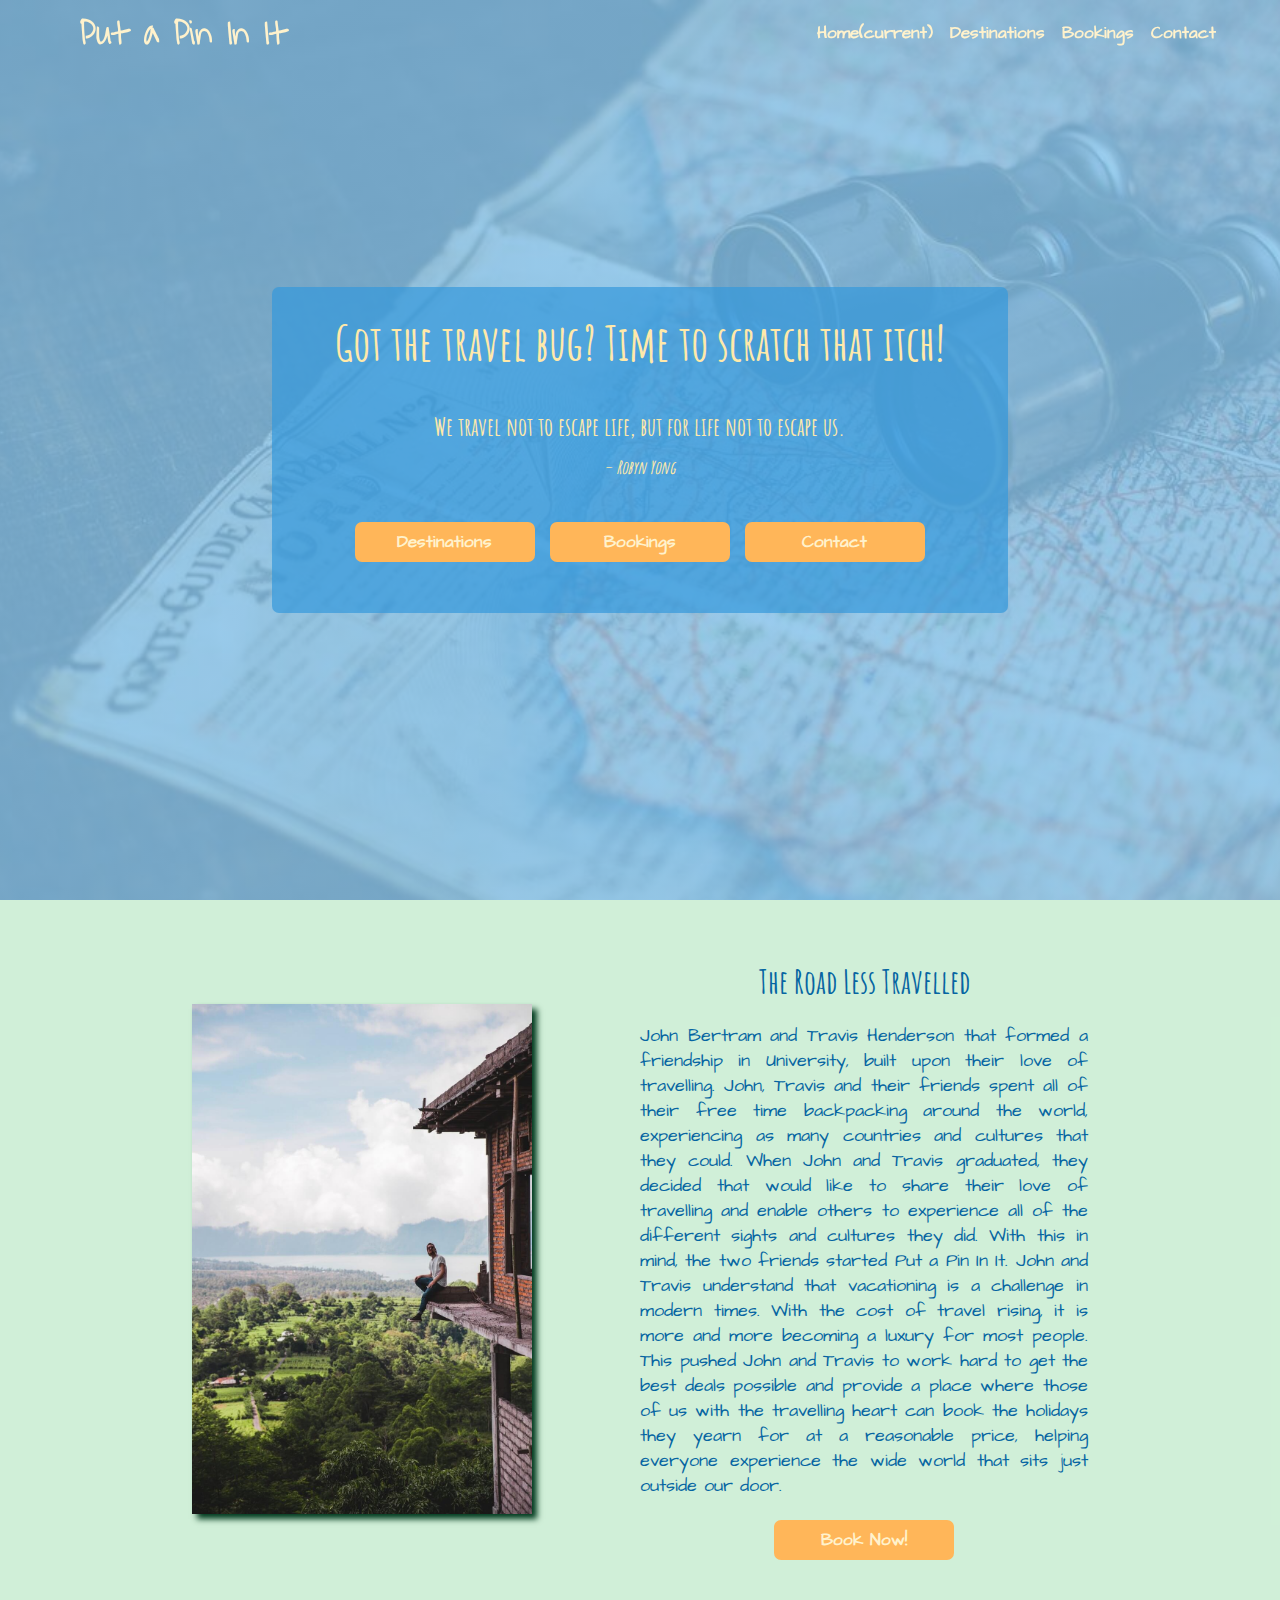
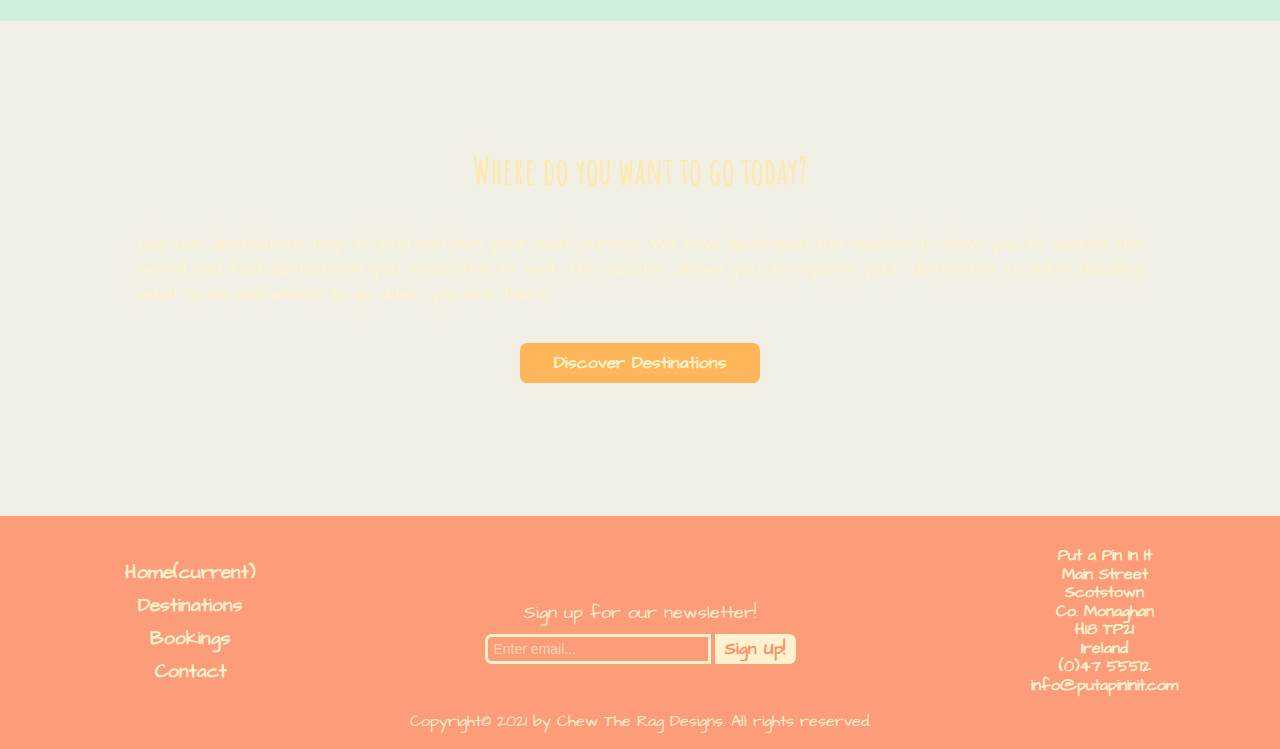
<file: index.html>
<!DOCTYPE html>

<html lang="en">
    <head>
        <meta charset="UTF-8">
        <meta name="viewport" content="width=device-width, initial-scale=1.0">
	    <link rel="icon" type="image/png" href="assets/img/android-chrome-512x512.png" sizes="512x512">
        <link rel="stylesheet" href="https://use.fontawesome.com/releases/v5.6.1/css/all.css" integrity="sha384-gfdkjb5BdAXd+lj+gudLWI+BXq4IuLW5IT+brZEZsLFm++aCMlF1V92rMkPaX4PP" crossorigin="anonymous">
        <link rel="stylesheet" href="assets/css/style.css" type="text/css">
        <title>Put a Pin In It</title>
    </head>

    <body>
        <!--  EMAIL MODAL  -->
        <div class="container-modal-email" id="modal-email-container">
            <div class="modal-email-box" id="modal-email-box">
                <div class="modal-email-txt light-yellow">
                    <p>Thank you for signing up to our newsletter. You should receive your first edition soon.</p>
                </div>
                <div class="modal-email-btn">

                    <!-- The following Javascript was originally written by W3Schools (https://www.w3schools.com/howto/howto_css_modals.asp)
                       and repurposed to aid in the function of the modal -->
                    <button class="btn btn-flat-orange" id="modal-email-btn">OK</button>
                </div>
            </div>
        </div>
        <!--  /EMAIL MODAL  -->

        <!--  NAVBAR  -->
        <nav class="container-navbar light-yellow" id="navbar">
            <div class="navbar-brand">
                <a class="navbar-brand-icon light-yellow" href="index.html"><i class="fas fa-map-pin fa-4x"></i></a>
            </div>
            <div class="navbar-title light-yellow">
                <span>&nbsp;Put a Pin In It</span>
            </div>
            <div class="navbar-menu light-yellow">
                <ul class="navbar-menu-list">
                    <li class="hide-menu navbar-menu-item active">
                        <a class="navbar-menu-link no-decoration light-yellow" href="javascript:void(0);">Home<span class="sr-only">(current)</span></a>
                    </li>
                    <li class="hide-menu navbar-menu-item">
                        <a class="navbar-menu-link no-decoration light-yellow" href="destinations.html">Destinations</a>
                    </li>
                    <li class="hide-menu navbar-menu-item">
                        <a class="navbar-menu-link no-decoration light-yellow" href="bookings.html">Bookings</a>
                    </li>
                    <li class="hide-menu navbar-menu-item">
                        <a class="navbar-menu-link no-decoration light-yellow" href="contact.html">Contact</a>
                    </li>
                    <li class="hide-toggler navbar-menu-item">
                        <a class="navbar-toggler navbar-menu-link no-decoration light-yellow" href="javascript:void(0);" onclick="mobileMenu()"><i class="fas fa-bars"></i></a>
                    </li>
                </ul>
            </div>
        </nav>
        <!--  /NAVBAR  -->

        <!--  MOBILE NAVBAR  -->
        <nav class="container-navbar-mobile light-yellow" id="navbar-mobile">
            <div class="navbar-mobile">
                <ul class="navbar-mobile-list">
                    <li class="navbar-mobile-item active">
                        <a class="navbar-mobile-link no-decoration light-yellow" href="javascript:void(0);">Home<span class="sr-only">(current)</span></a>
                    </li>
                    <li class="navbar-mobile-item">
                        <a class="navbar-mobile-link no-decoration light-yellow" href="destinations.html">Destinations</a>
                    </li>
                    <li class="navbar-mobile-item">
                        <a class="navbar-mobile-link no-decoration light-yellow" href="bookings.html">Bookings</a>
                    </li>
                    <li class="navbar-mobile-item">
                        <a class="navbar-mobile-link no-decoration light-yellow" href="contact.html">Contact</a>
                    </li>
                </ul>
            </div>
        </nav>
        <!--  /MOBILE NAVBAR  -->

        <!--  GRID CONTAINER  -->
        <div class="container-main">
            <!--  HEADER  -->
            <header class="container-header">
                <div class="header-hero">
                    <div class="header-hero-heading medium-light-yellow">
                        <h1>Got the travel bug? Time to scratch that itch!</h1>
                    </div>
                    <div class="header-hero-inspiration medium-light-yellow">
                       <figure>
                            <blockquote>
                                <p><sup><i class="fas fa-quote-left"></i></sup>&nbsp;We travel not to escape life, but for life not to escape us.&nbsp;<sub><i class="fas fa-quote-right"></i></sub></p>
                            </blockquote>
                            <figcaption>&ndash;&nbsp;<cite>Robyn Yong</cite></figcaption>
                        </figure>
                    </div>

                    <!-- The HTML for the click function of the button was acquired from Grepper (https://www.codegrepper.com/code-examples/html/html+button+with+link),
                         html by PR.Gaultier (01/10/2020), and repurposed to aid in the click function of the button. -->
                    <div class="header-hero-buttons">
                        <button class="btn btn-flat-orange btn-1 header-hero-btn" onclick="window.location.href='destinations.html'">Destinations</button>
                        <button class="btn btn-flat-orange btn-2 header-hero-btn" onclick="window.location.href='bookings.html'">Bookings</button>
                        <button class="btn btn-flat-orange btn-3 header-hero-btn" onclick="window.location.href='contact.html'">Contact</button>
                    </div>
                </div>
            </header>
            <!--  /HEADER  -->

            <!--  ABOUT US  -->
            <section class="container-about">
                <div class="about-image">
                    <img class="about-img" src="assets/img/livin-on-the-ledge.jpg" alt="Man sitting on the ledge of a building ovlooking a valley.">
                </div>
                <div class="about-title dark-blue">
                    <h1>The Road Less Travelled</h1>
                </div>
                <div class="about-description">
                    <p class="about-description-txt dark-blue">John Bertram and Travis Henderson that formed a friendship in University, built upon their love of travelling. John, Travis and their friends spent all of their free time backpacking around the world, experiencing as many countries and cultures that they could. When John and Travis graduated, they decided that would like to share their love of travelling and enable others to experience all of the different sights and cultures they did. With this in mind, the two friends started Put a Pin In It. John and Travis understand that vacationing is a challenge in modern times. With the cost of travel rising, it is more and more becoming a luxury for most people. This pushed John and Travis to work hard to get the best deals possible and provide a place where those of us with the travelling heart can book the holidays they yearn for at a reasonable price, helping everyone experience the wide world that sits just outside our door.</p>
                </div>
                <div class="about-button">
                    <button class="btn btn-flat-orange" onclick="window.location.href='bookings.html'">Book Now!</button>
                </div>
            </section>
            <!--  /ABOUT US  -->

            <!--  DESTINATIONS  -->
            <section class="container-main-destinations">
                <div class="destinations-title medium-light-yellow">
                    <h1>Where do you want to go today?</h1>
                </div>
                <div class="destinations-description light-yellow">
                    <p>Use our destinations map to find and plan your next journey. We have developed this section to allow you to search the world and find destinations you would like to visit. This section allows you to explore your destination to aid in deciding what to do and where to go when you are there.</p>
                </div>
                <div class="destinations-button">
                    <button class="btn btn-flat-orange destinations-btn" onclick="window.location.href='destinations.html'">Discover Destinations</button>
                </div>
            </section>
            <!--  /DESTINATIONS  -->

            <!--  FOOTER  -->
            <footer class="container-footer">
                <div class="footer-start">
                    <ul class="footer-menu">
                        <li class="footer-menu-item">
                            <a class="footer-menu-link no-decoration light-yellow" href="javascript:void(0);">Home<span class="sr-only">(current)</span></a>
                        </li>
                        <li class="footer-menu-item">
                            <a class="footer-menu-link no-decoration light-yellow" href="destinations.html">Destinations</a>
                        </li>
                        <li class="footer-menu-item">
                            <a class="footer-menu-link no-decoration light-yellow" href="bookings.html">Bookings</a>
                        </li>
                        <li class="footer-menu-item">
                            <a class="footer-menu-link no-decoration light-yellow" href="contact.html">Contact</a>
                        </li>
                    </ul>
                </div>
                <div class="footer-middle light-yellow">
                    <div class="footer-social">
                        <ul class="footer-social-list">
                            <li class="footer-social-items">
                                <a href="https://www.facebook.com" class="footer-social-icon no-decoration light-yellow" target="_blank"><i class="fab fa-facebook-square"></i></a>
                            </li>
                            <li class="footer-social-items">
                                <a href="https://www.twitter.com" class="footer-social-icon no-decoration light-yellow" target="_blank"><i class="fab fa-twitter-square"></i></a>
                            </li>
                            <li class="footer-social-items">
                                <a href="https://www.instagram.com" class="footer-social-icon no-decoration light-yellow" target="_blank"><i class="fab fa-instagram"></i></a>
                            </li>
                        </ul>
                    </div>
                    <div class="footer-newsletter">
                        <p class="footer-newsletter-label">Sign up for our newsletter!</p>
                    </div>
                    <div class="footer-input">
                        <form class="footer-input-form" id="modal-email-form" method="get">
                            <input class="footer-input-email font-light" id="modal-email-input" type="email" placeholder="Enter email...">
                            <input class="btn btn-flat-light footer-input-btn" id="modal-email-submit" type="Button" value="Sign Up!">
                        </form>
                    </div>
                </div>
                <div class="footer-end light-yellow">
                    <ul class="footer-end-list">
                        <li class="footer-end-items">Put a Pin In It</li>
                        <li class="footer-end-items">Main Street</li>
                        <li class="footer-end-items">Scotstown</li>
                        <li class="footer-end-items">Co. Monaghan</li>
                        <li class="footer-end-items">H18 TP21</li>
                        <li class="footer-end-items">Ireland</li>
                        <li class="footer-end-items footer-contact-phone">(0)47 55512</li>
                        <li class="footer-end-items footer-contact-email">info@putapininit.com</li>
                    </ul>
                </div>
                <div class="footer-copyright light-yellow">
                    <p class="footer-copyright-text">Copyright&copy; 2021 by Chew The Rag Designs. All rights reserved.</p>
                </div>
            </footer>
            <!-- /FOOTER  -->

        </div>
        <!--  /GRID CONTAINER  -->

        <!--  JSCRIPT & JQUERY  -->
        <script>
            /**********************************************************************/
            /***                     Initialise Parameters                      ***/
            /**********************************-***********************************/

            window.onscroll = function() {stickyNavbar()};

            const navbar = document.getElementById("navbar");
            let navbarMobile = document.getElementById("navbar-mobile");
            let sticky = navbar.offsetHeight;

            let modalEmailSubmit = document.getElementById("modal-email-submit");
            let modalEmailContainer = document.getElementById("modal-email-container");
            let modalEmailBox = document.getElementById("modal-email-box");
            let modalEmailBtn = document.getElementById("modal-email-btn");


            /**********************************************************************/
            /***                         STICKY NAVBAR                          ***/
            /**********************************-***********************************/

            /* The following Javascript was originally written by W3Schools (https://www.w3schools.com/howto/howto_js_navbar_sticky.asp)
               and repurposed to aid in the function of the sticky menu */
            function stickyNavbar() {
                if (window.pageYOffset >= sticky) {
                    navbar.classList.add("sticky-navbar");
                    navbarMobile.classList.add("sticky-navbar-mobile");
                } else {
                    navbar.classList.remove("sticky-navbar");
                    navbarMobile.classList.remove("sticky-navbar-mobile");
                }
            }


            /**********************************************************************/
            /***                          MOBILE MENU                           ***/
            /**********************************-***********************************/


            /* This function was originally written by W3Schools (https://www.w3schools.com/howto/howto_js_mobile_navbar.asp) and
               repurposed to aid in the function of the mobile menu */
            function mobileMenu() {
                if (navbarMobile.style.display === "none") {
                    navbarMobile.style.display = "grid";
                } else {
                    navbarMobile.style.display = "none";
                }
            }


            /**********************************************************************/
            /***                        EMAIL MODAL BOX                         ***/
            /**********************************-***********************************/

            /* The following Javascript was originally written by W3Schools (https://www.w3schools.com/howto/howto_css_modals.asp)
               and repurposed to aid in the function of the email modal box. When the user clicks on the button, it opens the modal */
            modalEmailSubmit.onclick = function() {
                modalEmailContainer.style.display = "grid";
                modalEmailBox.style.display = "grid";
            }

            /* When the user clicks on 'Close' in the modal */
            modalEmailBtn.onclick = function() {
                modalEmailContainer.style.display = "none";
                modalEmailBox.style.display = "none";
            }
        </script>
        <script src="assets/js/script.js"></script>
        <script src="//ajax.googleapis.com/ajax/libs/jquery/1.9.1/jquery.min.js"></script>
        <!--  /JSCRIPT & JQUERY  -->

    </body>
</html>
</file>
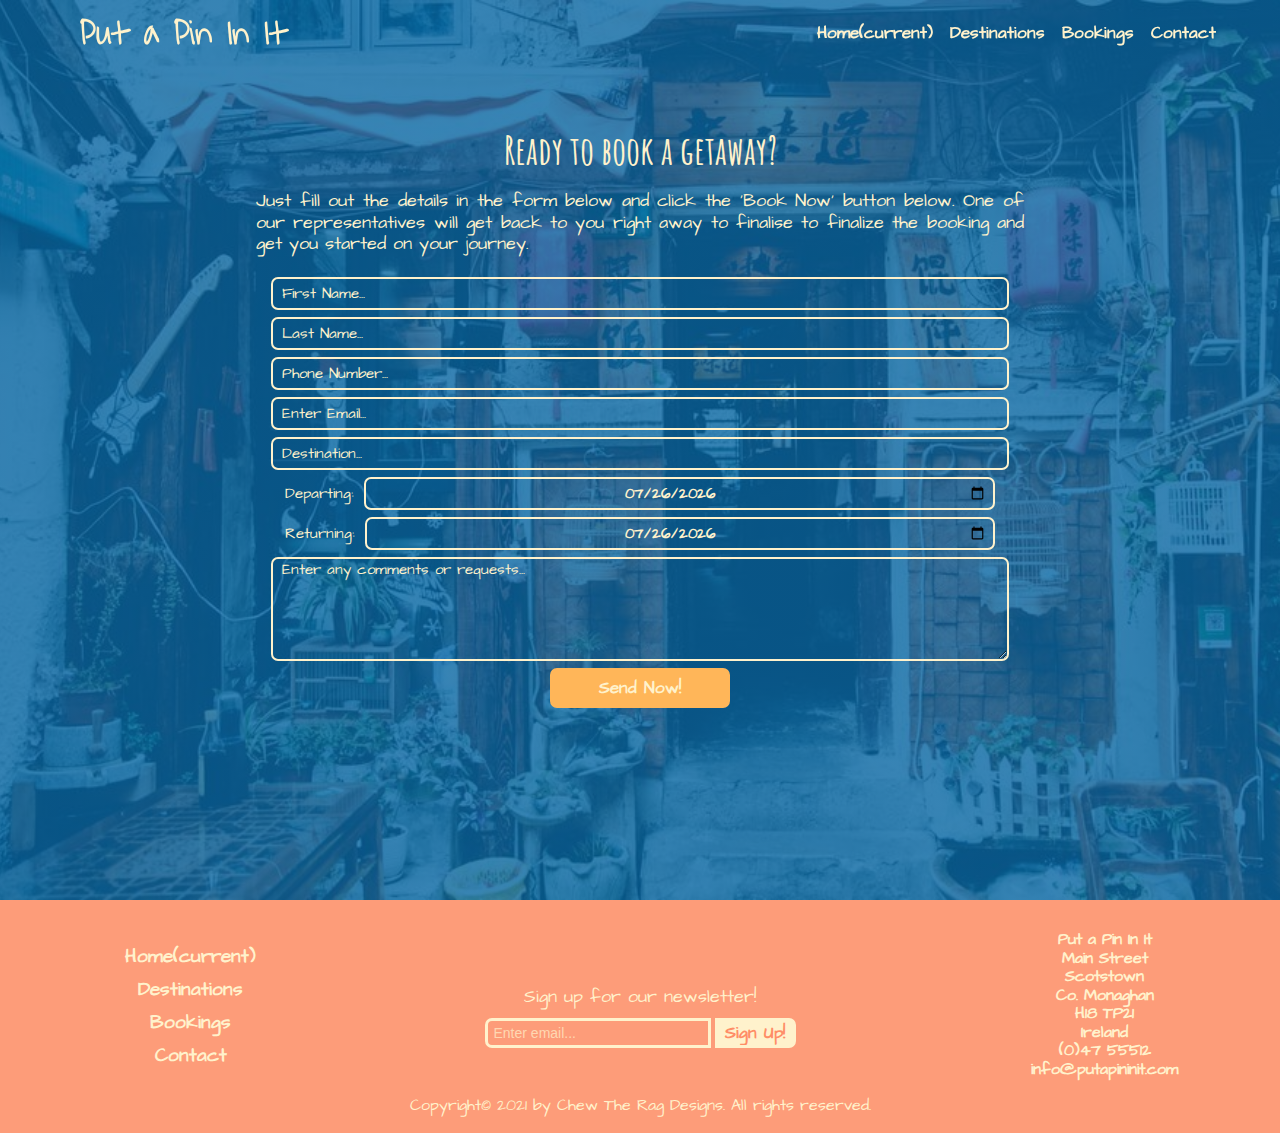
<file: bookings.html>
<!DOCTYPE html>

<html lang="en">
    <head>
        <meta charset="UTF-8">
        <meta name="viewport" content="width=device-width, initial-scale=1.0">
	    <link rel="icon" type="image/png" href="assets/img/android-chrome-512x512.png" sizes="512x512">
        <link rel="stylesheet" href="https://use.fontawesome.com/releases/v5.6.1/css/all.css" integrity="sha384-gfdkjb5BdAXd+lj+gudLWI+BXq4IuLW5IT+brZEZsLFm++aCMlF1V92rMkPaX4PP" crossorigin="anonymous">
        <link rel="stylesheet" href="assets/css/style.css" type="text/css">
        <link rel="stylesheet" href="assets/css/style-bookings.css" type="text/css">
        <title>Put a Pin In It</title>
    </head>

    <body>
        <!--  EMAIL MODAL  -->
        <div class="container-modal-email" id="modal-email-container">
            <div class="modal-email-box" id="modal-email-box">
                <div class="modal-email-txt light-yellow">
                    <p>Thank you for signing up to our newsletter. You should receive your first edition soon.</p>
                </div>
                <div class="modal-email-btn">

                    <!-- The following Javascript was originally written by W3Schools (https://www.w3schools.com/howto/howto_css_modals.asp)
                         and repurposed to aid in the function of the modal -->
                    <button class="btn btn-flat-orange" id="modal-email-btn">OK</button>
                </div>
            </div>
        </div>
        <!--  /EMAIL MODAL  -->

        <!--  BOOKING MODAL  -->
        <div class="container-modal-booking" id="modal-booking-container">
            <div class="modal-booking-box" id="modal-booking-box">
                <div class="modal-booking-txt light-yellow">
                    <p>Thank you for placing a booking with us. A representative will get back to you shortly with all of the details.</p>
                </div>
                <div class="modal-booking-btn">

                    <!-- The following Javascript was originally written by W3Schools (https://www.w3schools.com/howto/howto_css_modals.asp)
                         and repurposed to aid in the function of the modal -->
                    <button class="btn btn-flat-orange" id="modal-booking-btn">OK</button>
                </div>
            </div>
        </div>
        <!--  /BOOKING MODAL  -->

        <!--  NAVBAR  -->
        <nav class="container-navbar light-yellow" id="navbar">
            <div class="navbar-brand">
                <a class="navbar-brand-icon no-decoration light-yellow" href="index.html"><i class="fas fa-map-pin fa-4x"></i></a>
            </div>
            <div class="navbar-title light-yellow">
                <span>&nbsp;Put a Pin In It</span>
            </div>
            <div class="navbar-menu light-yellow">
                <ul class="navbar-menu-list">
                    <li class="hide-menu navbar-menu-item active">
                        <a class="navbar-menu-link no-decoration light-yellow" href="index.html">Home<span class="sr-only">(current)</span></a>
                    </li>
                    <li class="hide-menu navbar-menu-item">
                        <a class="navbar-menu-link no-decoration light-yellow" href="destinations.html">Destinations</a>
                    </li>
                    <li class="hide-menu navbar-menu-item">
                        <a class="navbar-menu-link no-decoration light-yellow" href="javascript:void(0);">Bookings</a>
                    </li>
                    <li class="hide-menu navbar-menu-item">
                        <a class="navbar-menu-link no-decoration light-yellow" href="contact.html">Contact</a>
                    </li>
                    <li class="hide-toggler navbar-menu-item">
                        <a class="navbar-toggler navbar-menu-link no-decoration light-yellow" href="javascript:void(0);" onclick="mobileMenu()"><i class="fas fa-bars"></i></a>
                    </li>
                </ul>
            </div>
        </nav>
        <!--  /NAVBAR  -->

        <!--  MOBILE NAVBAR  -->
        <nav class="container-navbar-mobile light-yellow" id="navbar-mobile">
            <div class="navbar-mobile">
                <ul class="navbar-mobile-list">
                    <li class="navbar-mobile-item active">
                        <a class="navbar-mobile-link no-decoration light-yellow" href="index.html">Home<span class="sr-only">(current)</span></a>
                    </li>
                    <li class="navbar-mobile-item">
                        <a class="navbar-mobile-link no-decoration light-yellow" href="destinations.html">Destinations</a>
                    </li>
                    <li class="navbar-mobile-item">
                        <a class="navbar-mobile-link no-decoration light-yellow" href="javascript:void(0);">Bookings</a>
                    </li>
                    <li class="navbar-mobile-item">
                        <a class="navbar-mobile-link no-decoration light-yellow" href="contact.html">Contact</a>
                    </li>
                </ul>
            </div>
        </nav>
        <!--  /MOBILE NAVBAR  -->

        <!--  GRID CONTAINER  -->
        <div class="container-bookings">
            <!--  HEADER  -->
            <header class="container-bookings-header">
                <div class="bookings-header">
                    <h1 class="bookings-heading light-yellow">Ready to book a getaway?</h1>
                    <p class="bookings-summary light-yellow">Just fill out the details in the form below and click the 'Book Now' button below. One of our representatives will get back to you right away to finalise to finalize the booking and get you started on your journey.</p>
                </div>
                <div class="bookings-form">
                    <form class="bookings-inputs" method="get">
                        <input class="bookings-inputs-first contact-input-defaults light-yellow" type="text" id="bookings-first-name" name="first-name" placeholder="First Name..." required>
                        <input class="bookings-inputs-last contact-input-defaults light-yellow" type="text" id="bookings-last-name" name="last-name" placeholder="Last Name..." required>
                        <input class="bookings-inputs-phone contact-input-defaults light-yellow" type="text" id="bookings-phone" name="phone" placeholder="Phone Number..." required>
                        <input class="bookings-inputs-email contact-input-defaults light-yellow" type="email" id="bookings-email" placeholder="Enter Email..." required>
                        <input class="bookings-inputs-destination contact-input-defaults light-yellow" type="text" id="bookings-destinations" name="destinations" placeholder="Destination..." required>
                        <label class="bookings-label-from contact-input-labels light-yellow" for="bookings-from-date">Departing:&nbsp;</label>
                        <input class="bookings-inputs-from contact-input-defaults contact-input-dates light-yellow" type="date" id="bookings-from-date" name="from-date" required>
                        <label class="bookings-label-to contact-input-labels light-yellow" for="bookings-to-date">Returning:&nbsp;</label>
                        <input class="bookings-inputs-to contact-input-defaults contact-input-dates light-yellow" type="date" id="bookings-to-date" name="to-date" required>
                        <textarea class="bookings-inputs-comments contact-input-defaults contact-input-textarea light-yellow" id="bookings-comments" name="comments" placeholder="Enter any comments or requests..."></textarea>
                        <input class="btn btn-flat-orange contact-inputs-btn" type="Button" id="bookings-inputs-btn" value="Send Now!">
                    </form>
                </div>
            </header>
            <!--  /HEADER  -->

            <!--  FOOTER  -->
            <footer class="container-footer">
                <div class="footer-start">
                    <ul class="footer-menu">
                        <li class="footer-menu-item">
                            <a class="footer-menu-link no-decoration light-yellow" href="index.html">Home<span class="sr-only">(current)</span></a>
                        </li>
                        <li class="footer-menu-item">
                            <a class="footer-menu-link no-decoration light-yellow" href="destinations.html">Destinations</a>
                        </li>
                        <li class="footer-menu-item">
                            <a class="footer-menu-link no-decoration light-yellow" href="javascript:void(0);">Bookings</a>
                        </li>
                        <li class="footer-menu-item">
                            <a class="footer-menu-link no-decoration light-yellow" href="contact.html">Contact</a>
                        </li>
                    </ul>
                </div>
                <div class="footer-middle light-yellow">
                    <div class="footer-social">
                        <ul class="footer-social-list">
                            <li class="footer-social-items">
                                <a href="https://www.facebook.com" class="footer-social-icon no-decoration light-yellow" target="_blank"><i class="fab fa-facebook-square"></i></a>
                            </li>
                            <li class="footer-social-items">
                                <a href="https://www.twitter.com" class="footer-social-icon no-decoration light-yellow" target="_blank"><i class="fab fa-twitter-square"></i></a>
                            </li>
                            <li class="footer-social-items">
                                <a href="https://www.instagram.com" class="footer-social-icon no-decoration light-yellow" target="_blank"><i class="fab fa-instagram"></i></a>
                            </li>
                        </ul>
                    </div>
                    <div class="footer-newsletter">
                        <p class="footer-newsletter-label">Sign up for our newsletter!</p>
                    </div>
                    <div class="footer-input">
                        <form class="footer-input-form" method="get">
                            <input class="footer-input-email font-light" id="footer-email" type="email" placeholder="Enter email...">
                            <input class="btn btn-flat-light footer-input-btn" id="modal-email-submit" type="Button" value="Sign Up!">
                        </form>
                    </div>
                </div>
                <div class="footer-end light-yellow">
                    <ul class="footer-end-list">
                        <li class="footer-end-items">Put a Pin In It</li>
                        <li class="footer-end-items">Main Street</li>
                        <li class="footer-end-items">Scotstown</li>
                        <li class="footer-end-items">Co. Monaghan</li>
                        <li class="footer-end-items">H18 TP21</li>
                        <li class="footer-end-items">Ireland</li>
                        <li class="footer-end-items footer-contact-phone">(0)47 55512</li>
                        <li class="footer-end-items footer-contact-email">info@putapininit.com</li>
                    </ul>
                </div>
                <div class="footer-copyright light-yellow">
                    <p class="footer-copyright-text">Copyright&copy; 2021 by Chew The Rag Designs. All rights reserved.</p>
                </div>
            </footer>
            <!-- /FOOTER  -->

        </div>
        <!--  /GRID CONTAINER  -->

        <!--  JSCRIPT & JQUERY  -->
        <script>
            /**********************************************************************/
            /***                     Initialise Parameters                      ***/
            /**********************************-***********************************/

            window.onscroll = function() {stickyNavbar()};

            const navbar = document.getElementById("navbar");
            let navbarMobile = document.getElementById("navbar-mobile");
            let sticky = navbar.offsetHeight;

            let modalBookingSubmit = document.getElementById("bookings-inputs-btn");
            let modalBookingContainer = document.getElementById("modal-booking-container");
            let modalBookingBox = document.getElementById("modal-booking-box");
            let modalBookingBtn = document.getElementById("modal-booking-btn");

            let modalEmailSubmit = document.getElementById("modal-email-submit");
            let modalEmailContainer = document.getElementById("modal-email-container");
            let modalEmailBox = document.getElementById("modal-email-box");
            let modalEmailBtn = document.getElementById("modal-email-btn");


            /**********************************************************************/
            /***                         STICKY NAVBAR                          ***/
            /**********************************-***********************************/

            /* The following Javascript was originally written by W3Schools (https://www.w3schools.com/howto/howto_js_navbar_sticky.asp)
               and repurposed to aid in the function of the sticky menu */
            function stickyNavbar() {
                if (window.pageYOffset >= sticky) {
                    navbar.classList.add("sticky-navbar");
                    navbarMobile.classList.add("sticky-navbar-mobile");
                } else {
                    navbar.classList.remove("sticky-navbar");
                    navbarMobile.classList.remove("sticky-navbar-mobile");
                }
            }


            /**********************************************************************/
            /***                          MOBILE MENU                           ***/
            /**********************************-***********************************/


            /* This function was originally written by W3Schools (https://www.w3schools.com/howto/howto_js_mobile_navbar.asp) and
               repurposed to aid in the function of the mobile menu */
            function mobileMenu() {
                if (navbarMobile.style.display === "none") {
                    navbarMobile.style.display = "grid";
                } else {
                    navbarMobile.style.display = "none";
                }
            }


            /**********************************************************************/
            /***                        BOOKINGS MODAL BOX                      ***/
            /**********************************-***********************************/

            /* The following Javascript was originally written by W3Schools (https://www.w3schools.com/howto/howto_css_modals.asp)
               and repurposed to aid in the function of the email modal box. When the user clicks on the button, it opens the modal */
            modalBookingSubmit.onclick = function() {
                modalBookingContainer.style.display = "grid";
                modalBookingBox.style.display = "grid";
            }

            /* When the user clicks on 'Close' in the modal */
            modalBookingBtn.onclick = function() {
                modalBookingContainer.style.display = "none";
                modalBookingBox.style.display = "none";
            }


            /**********************************************************************/
            /***                        EMAIL MODAL BOX                         ***/
            /**********************************-***********************************/

            /* The following Javascript was originally written by W3Schools (https://www.w3schools.com/howto/howto_css_modals.asp)
               and repurposed to aid in the function of the email modal box. When the user clicks on the button, it opens the modal */
            modalEmailSubmit.onclick = function() {
                modalEmailContainer.style.display = "grid";
                modalEmailBox.style.display = "grid";
            }

            /* When the user clicks on 'Close' in the modal */
            modalEmailBtn.onclick = function() {
                modalEmailContainer.style.display = "none";
                modalEmailBox.style.display = "none";
            }
        </script>
        <script src="assets/js/script.js"></script>
        <script src="//ajax.googleapis.com/ajax/libs/jquery/1.9.1/jquery.min.js"></script>
        <!--  /JSCRIPT & JQUERY  -->

    </body>
</html>
</file>
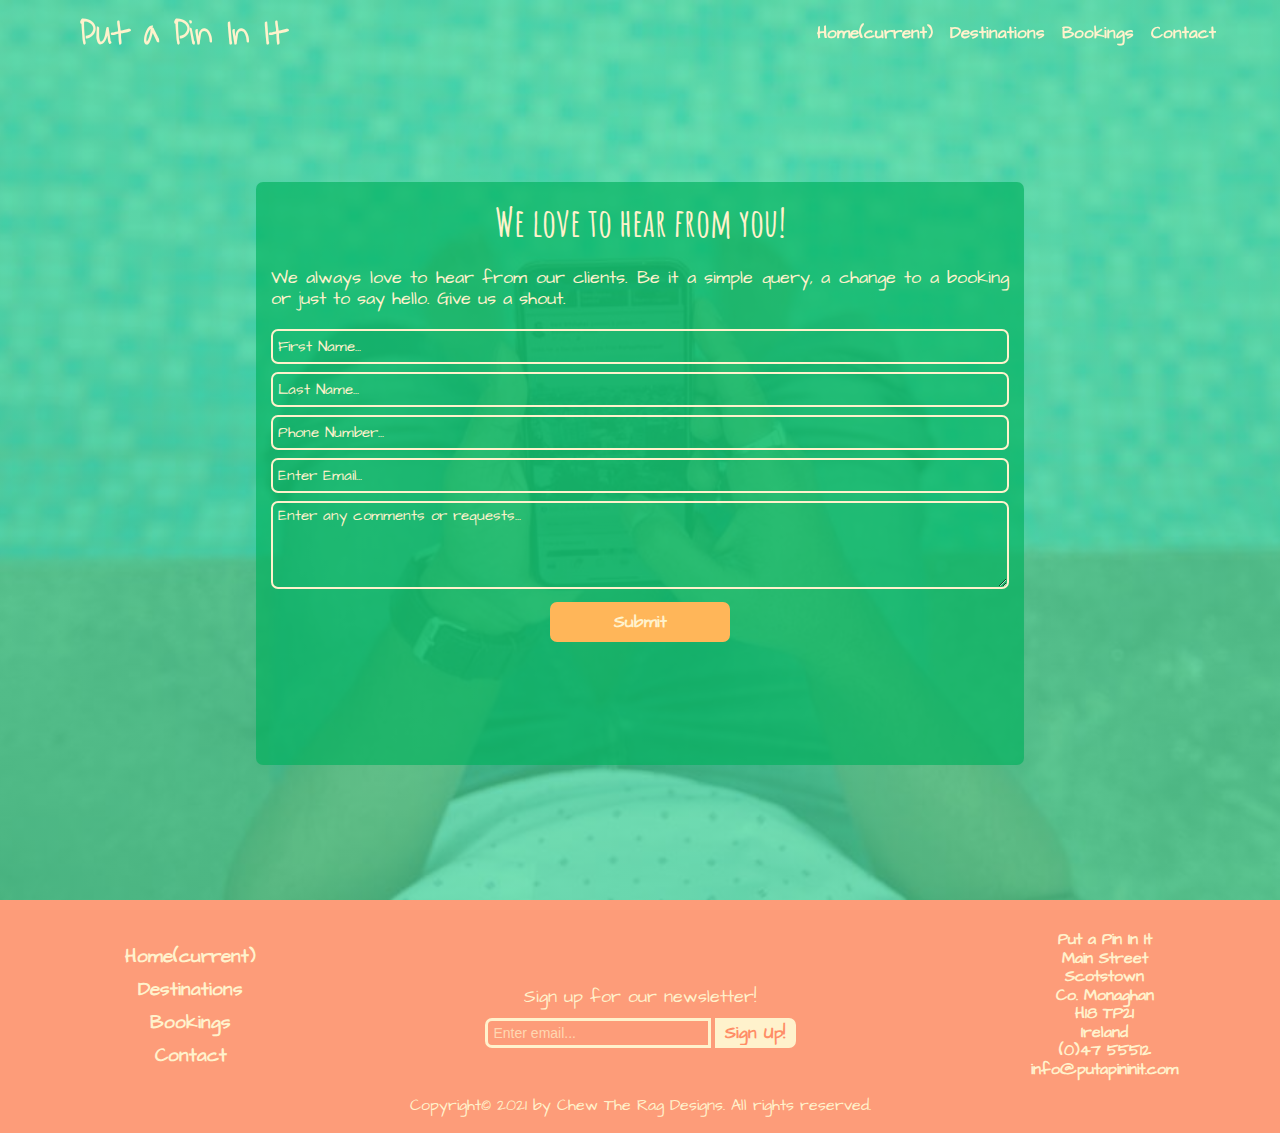
<file: contact.html>
<!DOCTYPE html>

<html lang="en">
    <head>
        <meta charset="UTF-8">
        <meta name="viewport" content="width=device-width, initial-scale=1.0">
	    <link rel="icon" type="image/png" href="assets/img/android-chrome-512x512.png" sizes="512x512">
        <link rel="stylesheet" href="https://use.fontawesome.com/releases/v5.6.1/css/all.css" integrity="sha384-gfdkjb5BdAXd+lj+gudLWI+BXq4IuLW5IT+brZEZsLFm++aCMlF1V92rMkPaX4PP" crossorigin="anonymous">
        <link rel="stylesheet" href="assets/css/style.css" type="text/css">
        <link rel="stylesheet" href="assets/css/style-contact.css" type="text/css">
        <title>Put a Pin In It</title>
    </head>

    <body>
        <!--  EMAIL MODAL  -->
        <div class="container-modal-email" id="modal-email-container">
            <div class="modal-email-box" id="modal-email-box">
                <div class="modal-email-txt light-yellow">
                    <p>Thank you for signing up to our newsletter. You should receive your first edition soon.</p>
                </div>
                <div class="modal-email-btn">

                    <!-- The following Javascript was originally written by W3Schools (https://www.w3schools.com/howto/howto_css_modals.asp)
                         and repurposed to aid in the function of the modal -->
                    <button class="btn btn-flat-orange" id="modal-email-btn">OK</button>
                </div>
            </div>
        </div>
        <!--  /EMAIL MODAL  -->

        <!--  CONTACT MODAL  -->
        <div class="container-modal-contact" id="modal-contact-container">
            <div class="modal-contact-box" id="modal-contact-box">
                <div class="modal-contact-txt light-yellow">
                    <p>Tahnk you for getting in touch. One of our representatives will get back to you as soon as possible.</p>
                </div>
                <div class="modal-contact-btn">

                    <!-- The following Javascript was originally written by W3Schools (https://www.w3schools.com/howto/howto_css_modals.asp)
                         and repurposed to aid in the function of the modal -->
                    <button class="btn btn-flat-orange" id="modal-contact-btn">OK</button>
                </div>
            </div>
        </div>
        <!--  /CONTACT MODAL  -->

        <!--  NAVBAR  -->
        <nav class="container-navbar light-yellow" id="navbar">
            <div class="navbar-brand">
                <a class="navbar-brand-icon no-decoration light-yellow" href="index.html"><i class="fas fa-map-pin fa-4x"></i></a>
            </div>
            <div class="navbar-title light-yellow">
                <span>&nbsp;Put a Pin In It</span>
            </div>
            <div class="navbar-menu light-yellow">
                <ul class="navbar-menu-list">
                    <li class="hide-menu navbar-menu-item active">
                        <a class="navbar-menu-link no-decoration light-yellow" href="index.html">Home<span class="sr-only">(current)</span></a>
                    </li>
                    <li class="hide-menu navbar-menu-item">
                        <a class="navbar-menu-link no-decoration light-yellow" href="destinations.html">Destinations</a>
                    </li>
                    <li class="hide-menu navbar-menu-item">
                        <a class="navbar-menu-link no-decoration light-yellow" href="bookings.html">Bookings</a>
                    </li>
                    <li class="hide-menu navbar-menu-item">
                        <a class="navbar-menu-link no-decoration light-yellow" href="javascript:void(0);">Contact</a>
                    </li>
                    <li class="hide-toggler navbar-menu-item">
                        <a class="navbar-toggler navbar-menu-link no-decoration light-yellow" href="javascript:void(0);" onclick="mobileMenu()"><i class="fas fa-bars"></i></a>
                    </li>
                </ul>
            </div>
        </nav>
        <!--  /NAVBAR  -->

        <!--  MOBILE NAVBAR  -->
        <nav class="container-navbar-mobile light-yellow" id="navbar-mobile">
            <div class="navbar-mobile">
                <ul class="navbar-mobile-list">
                    <li class="navbar-mobile-item active">
                        <a class="navbar-mobile-link no-decoration light-yellow" href="index.html">Home<span class="sr-only">(current)</span></a>
                    </li>
                    <li class="navbar-mobile-item">
                        <a class="navbar-mobile-link no-decoration light-yellow" href="destinations.html">Destinations</a>
                    </li>
                    <li class="navbar-mobile-item">
                        <a class="navbar-mobile-link no-decoration light-yellow" href="bookings.html">Bookings</a>
                    </li>
                    <li class="navbar-mobile-item">
                        <a class="navbar-mobile-link no-decoration light-yellow" href="javascript:void(0);">Contact</a>
                    </li>
                </ul>
            </div>
        </nav>
        <!--  /MOBILE NAVBAR  -->

        <!--  GRID CONTAINER  -->
        <div class="container-contact">
            <!--  HEADER  -->
            <header class="container-contact-header">
                <div class="contact-header">
                    <h1 class="contact-heading light-yellow">We love to hear from you!</h1>
                    <p class="contact-summary light-yellow">We always love to hear from our clients. Be it a simple query, a change to a booking or just to say hello. Give us a shout.</p>
                </div>
                <div class="contact-form">
                    <form class="contact-inputs" method="post">
                        <input class="contact-inputs-first input-contact-defaults light-yellow input-box" type="text" id="contacts-first-name" name="first-name" placeholder="First Name...">
                        <input class="contact-inputs-last input-contact-defaults light-yellow input-box" type="text" id="contacts-last-name" name="last-name" placeholder="Last Name...">
                        <input class="contact-inputs-phone input-contact-defaults light-yellow input-box" type="text" id="contacts-phone" name="phone" placeholder="Phone Number...">
                        <input class="contact-inputs-email input-contact-defaults light-yellow input-box" type="email"  id="contacts-email" placeholder="Enter Email...">
                        <textarea class="contact-inputs-comments input-contact-defaults light-yellow input-comments" id="contacts-comments" name="comments" placeholder="Enter any comments or requests..."></textarea>
                        <input class="btn btn-flat-orange contact-inputs-btn" type="Button" id="contact-submit" value="Submit">
                    </form>
                </div>
            </header>
            <!--  /HEADER  -->

            <!--  FOOTER  -->
            <footer class="container-footer">
                <div class="footer-start">
                    <ul class="footer-menu">
                        <li class="footer-menu-item">
                            <a class="footer-menu-link no-decoration light-yellow" href="index.html">Home<span class="sr-only">(current)</span></a>
                        </li>
                        <li class="footer-menu-item">
                            <a class="footer-menu-link no-decoration light-yellow" href="destinations.html">Destinations</a>
                        </li>
                        <li class="footer-menu-item">
                            <a class="footer-menu-link no-decoration light-yellow" href="bookings.html">Bookings</a>
                        </li>
                        <li class="footer-menu-item">
                            <a class="footer-menu-link no-decoration light-yellow" href="javascript:void(0);">Contact</a>
                        </li>
                    </ul>
                </div>
                <div class="footer-middle light-yellow">
                    <div class="footer-social">
                        <ul class="footer-social-list">
                            <li class="footer-social-items">
                                <a href="https://www.facebook.com" class="footer-social-icon no-decoration light-yellow" target="_blank"><i class="fab fa-facebook-square"></i></a>
                            </li>
                            <li class="footer-social-items">
                                <a href="https://www.twitter.com" class="footer-social-icon no-decoration light-yellow" target="_blank"><i class="fab fa-twitter-square"></i></a>
                            </li>
                            <li class="footer-social-items">
                                <a href="https://www.instagram.com" class="footer-social-icon no-decoration light-yellow" target="_blank"><i class="fab fa-instagram"></i></a>
                            </li>
                        </ul>
                    </div>
                    <div class="footer-newsletter">
                        <p class="footer-newsletter-label">Sign up for our newsletter!</p>
                    </div>
                    <div class="footer-input">
                        <form class="footer-input-form" method="get">
                            <input class="footer-input-email font-light" id="footer-email" type="email" placeholder="Enter email...">
                            <input class="btn btn-flat-light footer-input-btn" id="modal-email-submit" type="Button" value="Sign Up!">
                        </form>
                    </div>
                </div>
                <div class="footer-end light-yellow">
                    <ul class="footer-end-list">
                        <li class="footer-end-items">Put a Pin In It</li>
                        <li class="footer-end-items">Main Street</li>
                        <li class="footer-end-items">Scotstown</li>
                        <li class="footer-end-items">Co. Monaghan</li>
                        <li class="footer-end-items">H18 TP21</li>
                        <li class="footer-end-items">Ireland</li>
                        <li class="footer-end-items footer-contact-phone">(0)47 55512</li>
                        <li class="footer-end-items footer-contact-email">info@putapininit.com</li>
                    </ul>
                </div>
                <div class="footer-copyright light-yellow">
                    <p class="footer-copyright-text">Copyright&copy; 2021 by Chew The Rag Designs. All rights reserved.</p>
                </div>
            </footer>
            <!-- /FOOTER  -->

        </div>
        <!--  /GRID CONTAINER  -->

        <!--  JSCRIPT & JQUERY  -->
        <script>
            /**********************************************************************/
            /***                     Initialise Parameters                      ***/
            /**********************************-***********************************/

            window.onscroll = function() {stickyNavbar()};

            const navbar = document.getElementById("navbar");
            let navbarMobile = document.getElementById("navbar-mobile");
            let sticky = navbar.offsetHeight;

            let modalContactSubmit = document.getElementById("contact-submit");
            let modalContactContainer = document.getElementById("modal-contact-container");
            let modalContactBox = document.getElementById("modal-contact-box");
            let modalContactBtn = document.getElementById("modal-contact-btn");

            let modalEmailSubmit = document.getElementById("modal-email-submit");
            let modalEmailContainer = document.getElementById("modal-email-container");
            let modalEmailBox = document.getElementById("modal-email-box");
            let modalEmailBtn = document.getElementById("modal-email-btn");


            /**********************************************************************/
            /***                         STICKY NAVBAR                          ***/
            /**********************************-***********************************/

            /* The following Javascript was originally written by W3Schools (https://www.w3schools.com/howto/howto_js_navbar_sticky.asp)
               and repurposed to aid in the function of the sticky menu */
            function stickyNavbar() {
                if (window.pageYOffset >= sticky) {
                    navbar.classList.add("sticky-navbar");
                    navbarMobile.classList.add("sticky-navbar-mobile");
                } else {
                    navbar.classList.remove("sticky-navbar");
                    navbarMobile.classList.remove("sticky-navbar-mobile");
                }
            }


            /**********************************************************************/
            /***                          MOBILE MENU                           ***/
            /**********************************-***********************************/


            /* This function was originally written by W3Schools (https://www.w3schools.com/howto/howto_js_mobile_navbar.asp) and
               repurposed to aid in the function of the mobile menu */
            function mobileMenu() {
                if (navbarMobile.style.display === "none") {
                    navbarMobile.style.display = "grid";
                } else {
                    navbarMobile.style.display = "none";
                }
            }


            /**********************************************************************/
            /***                        CONTACT MODAL BOX                       ***/
            /**********************************-***********************************/

            /* The following Javascript was originally written by W3Schools (https://www.w3schools.com/howto/howto_css_modals.asp)
               and repurposed to aid in the function of the email modal box. When the user clicks on the button, it opens the modal */
            modalContactSubmit.onclick = function() {
                modalContactContainer.style.display = "grid";
                modalContactBox.style.display = "grid";
            }

            /* When the user clicks on 'Close' in the modal */
            modalContactBtn.onclick = function() {
                modalContactContainer.style.display = "none";
                modalContactBox.style.display = "none";
            }


            /**********************************************************************/
            /***                        EMAIL MODAL BOX                         ***/
            /**********************************-***********************************/

            /* The following Javascript was originally written by W3Schools (https://www.w3schools.com/howto/howto_css_modals.asp)
               and repurposed to aid in the function of the email modal box. When the user clicks on the button, it opens the modal */
            modalEmailSubmit.onclick = function() {
                modalEmailContainer.style.display = "grid";
                modalEmailBox.style.display = "grid";
            }

            /* When the user clicks on 'Close' in the modal */
            modalEmailBtn.onclick = function() {
                modalEmailContainer.style.display = "none";
                modalEmailBox.style.display = "none";
            }
        </script>
        <script src="assets/js/script.js"></script>
        <script src="//ajax.googleapis.com/ajax/libs/jquery/1.9.1/jquery.min.js"></script>
        <!--  /JSCRIPT & JQUERY  -->

    </body>
</html>
</file>
<file: assets/css/style.css>
/*
* Prefixed by https://autoprefixer.github.io
* PostCSS: v7.0.29,
* Autoprefixer: v9.7.6
* Browsers: last 4 version
*/

/**********************************************************************/
/***                         Imported fonts                         ***/
/**********************************-***********************************/


@import url('https://fonts.googleapis.com/css2?family=Amatic+SC:wght@400;700&family=Architects+Daughter&family=Waiting+for+the+Sunrise&display=swap');


/**********************************************************************/
/***                      Reusable Components                       ***/
/**********************************-***********************************/

.disabled {
    display: none;
}

.no-decoration {
    text-decoration: none;
}

.uppercase {
    text-transform: uppercase;
}

.dark-blue {
    color: #0665a2;
}

.light-yellow {
    color: #fff2cc;
}

.medium-light-yellow {
    color: #ffe9aa;
}

.medium-yellow {
    color: #ffd459;
}

.light-orange {
    color: #ffca88;
}

.btn {
    font-family: 'Architects Daughter', sans-serif;
    font-size: 1.7rem;
    font-weight: 700;
    border-radius: 0.7rem;
    width: 18rem;
    height: 4rem;
    -webkit-transition: all 0.3s;
    -o-transition: all 0.3s;
    transition: all 0.3s;
}

.btn-flat-light {
    background: #fff2cc;
    color: #ff8d66;
    border: 0.3rem solid #fff2cc;
    -webkit-transition: all 0.25s;
    -o-transition: all 0.25s;
    transition: all 0.25s;
}

.btn-flat-light:hover {
    background: #ffe9aa;
    border: 0.3rem solid #ffe9aa;
    -webkit-transition: all 0.3s;
    -o-transition: all 0.3s;
    transition: all 0.3s;
}

.btn-flat-light:active {
    background: transparent;
    -webkit-transition: all 0.3s;
    -o-transition: all 0.3s;
    transition: all 0.3s;
}

.btn-flat-orange {
    background: #ffb659;
    color: #fff2cc;
    border: 0.3rem solid #ffb659;
    -webkit-transition: all 0.25s;
    -o-transition: all 0.25s;
    transition: all 0.25s;
    overflow: hidden;
}

.btn-flat-orange:hover {
    background: #fff2cc;
    color: #ffb659;
    border: 0.3rem solid #ffe9aa;
    -webkit-transition: all 0.3s;
    -o-transition: all 0.3s;
    transition: all 0.3s;
}

.btn-flat-orange:active {
    background: #ff9003;
    color: #fff2cc;
    -webkit-transition: all 0.3s;
    -o-transition: all 0.3s;
    transition: all 0.3s;
}

.ripple {
    width: 0;
    height: 0;
    background-color: #ffe9aa;
    color: #ffb659;
    border-radius: 0.7rem;
    -webkit-transform: translate(-50%, -50%);
        -ms-transform: translate(-50%, -50%);
            transform: translate(-50%, -50%);
    -webkit-animation: rippleAnimation 0.5s forwards;
            animation: rippleAnimation 0.5s forwards;
}

@-webkit-keyframes rippleAnimation {
    0% {
        width: 0;
        height: 0;
    }

    100% {
        width: 210%;
        height: 210%;
    }
}

@keyframes rippleAnimation {
    0% {
        width: 0;
        height: 0;
    }

    100% {
        width: 210%;
        height: 210%;
    }
}

.hide-menu {
    display: none;
}

.hide-toggler {
    display: -ms-grid;
    display: grid;
}


/**********************************************************************/
/***                          Basic Setup                           ***/
/**********************************-***********************************/


html {
    font-size: 62.5%;
}

body {
    margin: 0rem;
    padding: 0rem;
    font-family: 'Architects Daughter', sans-serif;
    font-weight: 400;
}

.container-modal-email,
#modal-email-container {
    background: rgba(16, 24, 177, 0.7);
    position: fixed;
    width: 100%;
    height: 100vh;
    top: 0rem;
    left: 0rem;
    display: none;
    -ms-grid-columns: 7.3% 85% 7.7%;
    grid-template-columns: 7.3% 85% 7.7%;
        grid-template-areas:
        ". . ."
        ". email-modal ."
        ". . .";
    -ms-grid-rows: 15% 70% 15%;
    grid-template-rows: 15% 70% 15%;
    place-content: center center;
    -webkit-transition: all 0.3s;
    -o-transition: all 0.3s;
    transition: all 0.3s;
    z-index: 15;
}

.container-navbar {
    position: fixed;
    display: -ms-grid;
    display: grid;
    -ms-grid-columns: 5% -webkit-max-content -webkit-max-content auto 5%;
    -ms-grid-columns: 5% max-content max-content auto 5%;
    grid-template-columns: 5% -webkit-max-content -webkit-max-content auto 5%;
    grid-template-columns: 5% max-content max-content auto 5%;
        grid-template-areas:
        ". brand title menu .";
    -ms-grid-rows: 6.5rem;
    grid-template-rows: 6.5rem;
    background: transparent;
    width: 100%;
    padding: 0rem;
    margin: 0rem;
    -webkit-transition: all 0.3s;
    -o-transition: all 0.3s;
    transition: all 0.3s;
    z-index: 15;
}

.container-navbar-mobile {
    position: fixed;
    display: none;
    -ms-grid-columns: 5% 90% 5%;
    grid-template-columns: 5% 90% 5%;
        grid-template-areas:
        ". menu .";
    -ms-grid-rows: max-content;
    grid-template-rows: -webkit-max-content;
    grid-template-rows: max-content;
    background-color: rgba(15, 133, 209, 0.9);
    color: #0c122c;
    width: 100%;
    top: 6.5rem;
    padding: 0rem;
    margin: 0rem;
    -webkit-transition: all 0.3s;
    -o-transition: all 0.3s;
    transition: all 0.3s;
    z-index: 15;
}

.container-main {
    position: absolute;
    display: -ms-grid;
    display: grid;
    -ms-grid-columns: 100%;
    grid-template-columns: 100%;
        grid-template-areas:
        "header"
        "about"
        "destinations"
        "footer";
    -ms-grid-rows: (min-content)[4];
    grid-template-rows: repeat(4, -webkit-min-content);
    grid-template-rows: repeat(4, min-content);
    background-color: #f2f0e5;
    width: 100%;
    top: 0;
    z-index: 1;
}

.container-header {
    -ms-grid-row: 1;
    -ms-grid-column: 1;
    grid-area: header;
    background-image: -webkit-gradient(linear, left top, left bottom, from(rgba(133, 196, 237, 0.8)), to(rgba(133, 196, 237, 0.8))), url("../img/antique-binoculars-and-map.jpg");
    background-image: -o-linear-gradient(rgba(133, 196, 237, 0.8), rgba(133, 196, 237, 0.8)), url("../img/antique-binoculars-and-map.jpg");
    background-image: linear-gradient(rgba(133, 196, 237, 0.8), rgba(133, 196, 237, 0.8)), url("../img/antique-binoculars-and-map.jpg");
    background-size: cover;
    background-position: center;
    font-family: 'Amatic SC', sans-serif;
    font-weight: 400;
    width: 100%;
    height: 100vh;
    background-attachment: fixed;
    display: -ms-grid;
    display: grid;
    -ms-grid-columns: 5% 90% 5%;
    grid-template-columns: 5% 90% 5%;
        grid-template-areas:
        ". . ."
        ". hero ."
        ". hero ."
        ". hero ."
        ". . .";
    -ms-grid-rows: 15% 21.75% 22% 31.75% 10%;
    grid-template-rows: 15% 21.75% 22% 31.75% 10%;
}

.container-about {
    -ms-grid-row: 2;
    -ms-grid-column: 1;
    grid-area: about;
    background: rgba(128, 240, 186, 0.3);
    display: -ms-grid;
    display: grid;
    -ms-grid-columns: 5% 90% 5%;
    grid-template-columns: 5% 90% 5%;
        grid-template-areas:
        ". about-img ."
        ". about-hdr ."
        ". about-txt ."
        ". about-btn .";
    -ms-grid-rows: (max-content)[4];
    grid-template-rows: repeat(4, -webkit-max-content);
    grid-template-rows: repeat(4, max-content);
    padding: 5rem 0rem;
}

.container-main-destinations {
    -ms-grid-row: 3;
    -ms-grid-column: 1;
    grid-area: destinations;
    background-image: -webkit-gradient(linear, left top, left bottom, from(rgba(6, 101, 162, 0.85)), to(rgba(6, 101, 162, 0.85))), url("../img/flatlay-of-travel-essentials.jpg");
    background-image: -o-linear-gradient(rgba(6, 101, 162, 0.85), rgba(6, 101, 162, 0.85)), url("../img/flatlay-of-travel-essentials.jpg");
    background-image: linear-gradient(rgba(6, 101, 162, 0.85), rgba(6, 101, 162, 0.85)), url("../img/flatlay-of-travel-essentials.jpg");
    background-size: cover;
    background-position: center;
    height: 75vh;
    background-attachment: fixed;
    top: 0rem;
    left: 0rem;
    display: -ms-grid;
    display: grid;
    -ms-grid-columns: 5% 90% 5%;
    grid-template-columns: 5% 90% 5%;
        grid-template-areas:
        ". dest-hdr ."
        ". dest-txt ."
        ". dest-btn .";
    -ms-grid-rows: 25% 50% 25%;
    grid-template-rows: 25% 50% 25%;
}

.container-footer {
    width: 100%;
    background: rgba(255, 141, 102, 0.85);
    display: -ms-grid;
    display: grid;
    -ms-grid-columns: 100%;
    grid-template-columns: 100%;
        grid-template-areas:
        "start"
        "middle"
        "end"
        "copy";
    -ms-grid-rows: (max-content)[5];
    grid-template-rows: repeat(5, -webkit-max-content);
    grid-template-rows: repeat(5, max-content);
}


/**********************************************************************/
/***                          Modal Email                           ***/
/**********************************-***********************************/

.modal-email-box,
#modal-email-box {
    -ms-grid-row: 2;
    -ms-grid-column: 2;
    grid-area: email-modal;
    background: rgba(6, 101, 162, 0.85);
    height: 35vh;
    display: none;
    -ms-grid-columns: 100%;
    grid-template-columns: 100%;
        grid-template-areas:
        "txt-modal"
        "btn-modal";
    -ms-grid-rows: 75% 25%;
    grid-template-rows: 75% 25%;
    border: 0.3rem solid #9095f0;
    border-radius: 1.5rem;;
    overflow: hidden;
    -ms-grid-row-align: center;
    -ms-grid-column-align: center;
    place-self: center;
    -webkit-transition: all 0.3s;
    -o-transition: all 0.3s;
    transition: all 0.3s;
    margin-bottom: 2.5rem;
    z-index: 20;
}

.modal-email-txt {
    -ms-grid-row: 1;
    -ms-grid-column: 1;
    grid-area: txt-modal;
    -ms-grid-row-align: center;
    -ms-grid-column-align: center;
    place-self: center center;
}

.modal-email-txt p {
    font-size: 1.8rem;
    font-weight: 500;
    text-align: justify;
    margin: 0rem 1.3rem;
}

.modal-email-btn {
    -ms-grid-row: 2;
    -ms-grid-column: 1;
    grid-area: btn-modal;
    -ms-grid-row-align: start;
    -ms-grid-column-align: center;
    place-self: start center;
}


/**********************************************************************/
/***                             Navbar                             ***/
/**********************************-***********************************/

.sticky-navbar {
    top: 0;
    background: rgba(88, 172, 227, 0.9);
    color: #fff2cc;
    -webkit-transition: all 0.3s;
    -o-transition: all 0.3s;
    transition: all 0.3s;
}

.sticky-navbar a {
    color: #fff2cc;
}

.navbar-brand {
    -ms-grid-row: 1;
    -ms-grid-column: 2;
    grid-area: brand;
    -ms-grid-column-align: center;
        justify-self: center;
    -ms-grid-row-align: center;
        align-self: center;
    font-size: 100%;
    padding: 0rem;
    margin: 0rem;
    -webkit-transition: all 0.3s;
    -o-transition: all 0.3s;
    transition: all 0.3s;
}

.navbar-title {
    -ms-grid-row: 1;
    -ms-grid-column: 3;
    grid-area: title;
    font-family: 'Waiting for the Sunrise', sans-serif;
    font-weight: 400;
    -ms-grid-column-align: start;
        justify-self: start;
    -ms-grid-row-align: center;
        align-self: center;
}

.navbar-title span {
    font-size: 350%;
    font-weight: 600;
}

.navbar-menu {
    -ms-grid-row: 1;
    -ms-grid-column: 4;
    grid-area: menu;
    display: -ms-grid;
    display: grid;
    -ms-grid-columns: 100%;
    grid-template-columns: 100%;
    -ms-grid-rows: 6.5rem;
    grid-template-rows: 6.5rem;
    height: 6.5rem;
    justify-items: end;
    -webkit-box-align: center;
        -ms-flex-align: center;
            align-items: center;
}

.container-navbar-mobile > .navbar-menu {
    -ms-grid-row: 1;
    -ms-grid-column: 2;
}

.navbar-menu > *:nth-child(1) {
    -ms-grid-row: 1;
    -ms-grid-column: 1;
}

.navbar-menu-list {
    list-style: none;
    display: -webkit-inline-box;
    display: -ms-inline-flexbox;
    display: inline-flex;
    -webkit-box-align: center;
        -ms-flex-align: center;
            align-items: center;
    padding: 0rem;
    margin: 0rem;
}

.navbar-menu-item {
    margin-left: 1.7rem;
}

.navbar-menu-link {
    font-size: 1.7rem;
    font-weight: 600;
}

.navbar-menu-link:hover {
    color: #ffd459;
}

.navbar-menu-link:active {
    color: rgba(255, 212, 89, 0.6);
    -webkit-transition: color 0.25s;
    -o-transition: color 0.25s;
    transition: color 0.25s;
}

.navbar-toggler {
    font-size: 330%;
    padding: 0rem;
    margin: 0rem;
}


/**********************************************************************/
/***                         Mobile Navbar                          ***/
/**********************************-***********************************/

.sticky-navbar-mobile {
    -webkit-transition: all 0.255s cubic-bezier(1, 0, 0, 1);
    -o-transition: all 0.255s cubic-bezier(1, 0, 0, 1);
    transition: all 0.255s cubic-bezier(1, 0, 0, 1);
}

.navbar-mobile {
    -ms-grid-row: 1;
    -ms-grid-column: 4;
    grid-area: menu;
}

.container-navbar-mobile > .navbar-mobile {
    -ms-grid-row: 1;
    -ms-grid-column: 2;
}

.navbar-mobile-list {
    list-style: none;
    display: block;
    -webkit-box-align: center;
        -ms-flex-align: center;
            align-items: center;
    padding: 0rem;
    margin: 1.5rem 0rem;
}

.navbar-mobile-item {
    margin-bottom: 0.7rem;
}

.navbar-mobile-link {
    font-size: 1.8rem;
    font-weight: 500;
    -webkit-transition: color 0.255s cubic-bezier(1, 0, 0, 1);
    -o-transition: color 0.255s cubic-bezier(1, 0, 0, 1);
    transition: color 0.255s cubic-bezier(1, 0, 0, 1);
}

.navbar-mobile-link:hover {
    color: #ffd459;
}

.navbar-mobile-link:active {
    color: rgba(255, 212, 89, 0.6);
    -webkit-transition: color 0.255s cubic-bezier(1, 0, 0, 1);
    -o-transition: color 0.255s cubic-bezier(1, 0, 0, 1);
    transition: color 0.255s cubic-bezier(1, 0, 0, 1);
}


/**********************************************************************/
/***                             Header                             ***/
/**********************************-***********************************/

.header-hero {
    -ms-grid-row: 2;
    -ms-grid-row-span: 3;
    -ms-grid-column: 2;
    grid-area: hero;
    background: rgba(52, 153, 219, 0.7);
    border-radius: 0.7rem;
    height: 65vh;
    display: -ms-grid;
    display: grid;
    -ms-grid-columns: 100%;
    grid-template-columns: 100%;
        grid-template-areas:
        "heading"
        "inspire"
        "buttons";
    -ms-grid-rows: 25% 30% 50%;
    grid-template-rows: 25% 30% 50%;
    -ms-grid-row-align: center;
    -ms-grid-column-align: center;
    place-self: center center;
    padding: 0.75rem;
}

.header-hero-heading {
    -ms-grid-row: 1;
    -ms-grid-column: 1;
    grid-area: heading;
    -ms-grid-row-align: center;
        align-self: center;
}

.header-hero-heading h1 {
    font-size: 456%;
    font-weight: 700;
    text-align: center;
    margin: 0rem;
}

.header-hero-inspiration {
    -ms-grid-row: 2;
    -ms-grid-column: 1;
    grid-area: inspire;
    -ms-grid-column-align: center;
        justify-self: center;
    -ms-grid-row-align: center;
        align-self: center;
}

.header-hero-inspiration figure {
    margin: 1rem 0rem;
}

.header-hero-inspiration blockquote {
    font-size: 3.0rem;
    font-weight: 700;
    text-align: center;
    -ms-grid-column-align: center;
        justify-self: center;
    margin: 0rem 0rem;
}

.header-hero-inspiration blockquote p {
    -ms-grid-column-align: center;
        justify-self: center;
    margin: 0rem;
}

.header-hero-inspiration blockquote p i {
    font-size: 1rem;
}

.header-hero-inspiration figcaption {
    font-size: 2.5rem;
    font-weight: 700;
    text-align: center;
    margin: 0.9rem 0rem;
}

.header-hero-buttons {
    -ms-grid-row: 3;
    -ms-grid-column: 1;
    grid-area: buttons;
    -ms-grid-column-align: center;
        justify-self: center;
    -ms-grid-row-align: center;
        align-self: center;
    display: -ms-grid;
    display: grid;
    -ms-grid-columns: 100%;
    grid-template-columns: 100%;
        grid-template-areas:
        "btn-1"
        "btn-2"
        "btn-3";
    -ms-grid-rows: max-content 0.5rem max-content 0.5rem max-content;
    grid-template-rows: repeat(3, -webkit-max-content);
    grid-template-rows: repeat(3, max-content);
    grid-row-gap: 0.5rem;
    place-items: center center;
}

.btn-1 {
    -ms-grid-row: 1;
    -ms-grid-column: 1;
    grid-area: btn-1;
}

.btn-2 {
    -ms-grid-row: 3;
    -ms-grid-column: 1;
    grid-area: btn-2;
}

.btn-3 {
    -ms-grid-row: 5;
    -ms-grid-column: 1;
    grid-area: btn-3;
}

.header-hero-btn {
    -ms-grid-column-align: center;
        justify-self: center;
    margin-bottom: 0.9rem;
    -webkit-transition: background 0.25s;
    -o-transition: background 0.25s;
    transition: background 0.25s;
}


/**********************************************************************/
/***                           About Us                             ***/
/**********************************-***********************************/

.about-image {
    -ms-grid-row: 1;
    -ms-grid-column: 2;
    grid-area: about-img;
    -ms-grid-row-align: center;
    -ms-grid-column-align: center;
    place-self: center center;
    margin-bottom: 2rem;
}

.about-image img {
    -webkit-box-shadow: 0.5rem 0.5rem 0.6rem #003a1e;
            box-shadow: 0.5rem 0.5rem 0.6rem #003a1e;
    width: 340px;
    height: 510.17px;
}

.about-title {
    -ms-grid-row: 2;
    -ms-grid-column: 2;
    grid-area: about-hdr;
    -ms-grid-row-align: center;
    -ms-grid-column-align: center;
    place-self: center center;
}

.about-title h1 {
    font-family: 'Amatic SC', sans-serif;
    font-size: 3.3rem;
    font-weight: 700;
}

.about-description {
    -ms-grid-row: 3;
    -ms-grid-column: 2;
    grid-area: about-txt;
}

.about-description p {
    font-size: 1.8rem;
    text-align: justify;
    margin: 1rem 1rem 1.3rem 1rem;
}

.about-button {
    -ms-grid-row: 4;
    -ms-grid-column: 2;
    grid-area: about-btn;
    -ms-grid-column-align: center;
        justify-self: center;
    margin-top: 2rem;
    -webkit-transition: background 0.25s;
    -o-transition: background 0.25s;
    transition: background 0.25s;
}


/**********************************************************************/
/***                          Destinations                          ***/
/**********************************-***********************************/

.destinations-title {
    -ms-grid-row: 1;
    -ms-grid-column: 2;
    grid-area: dest-hdr;
    -ms-grid-row-align: end;
    -ms-grid-column-align: center;
    place-self: end center;
}

.destinations-title h1 {
    font-family: 'Amatic SC', sans-serif;
    font-size: 3.7rem;
    font-weight: 700;
    text-align: center;
    margin: 0rem;
}

.destinations-description {
    -ms-grid-row: 2;
    -ms-grid-column: 2;
    grid-area: dest-txt;
    -ms-grid-row-align: center;
        align-self: center;
}

.destinations-description p {
    font-size: 1.8rem;
    text-align: justify;
    margin: 0rem 1rem;
}

.destinations-button {
    -ms-grid-row: 3;
    -ms-grid-column: 2;
    grid-area: dest-btn;
    -ms-grid-row-align: start;
    -ms-grid-column-align: center;
    place-self: start center;
}

.destinations-btn {
    width: 24rem;
    -webkit-transition: background 0.25s;
    -o-transition: background 0.25s;
    transition: background 0.25s;
}


/**********************************************************************/
/***                             Footer                             ***/
/**********************************-***********************************/

.footer-start {
    -ms-grid-row: 1;
    -ms-grid-column: 1;
    grid-area: start;
    -ms-grid-column-align: center;
        justify-self: center;
    -ms-grid-row-align: center;
        align-self: center;
    margin-top: 4rem;
}

.footer-menu {
    padding: 0rem;
    margin: 0rem;
}

.footer-menu-item {
    list-style: none;
    font-size: 1.9rem;
    font-weight: 700;
    text-align: center;
    margin-bottom: 0.6rem;
}

.footer-menu-link:hover {
    color: #ffd459;
    -webkit-transition: color 0.25s;
    -o-transition: color 0.25s;
    transition: color 0.25s;
}

.footer-menu-link:active {
    color: rgba(255, 212, 89, 0.6);
    -webkit-transition: color 0.25s;
    -o-transition: color 0.25s;
    transition: color 0.25s;
}

.footer-middle {
    -ms-grid-row: 2;
    -ms-grid-column: 1;
    grid-area: middle;
    -ms-grid-column-align: center;
        justify-self: center;
    margin-top: 3rem;
    display: -ms-grid;
    display: grid;
    -ms-grid-columns: 100%;
    grid-template-columns: 100%;
        grid-template-areas:
        "social"
        "news"
        "input"
        "button";
    -ms-grid-rows: (max-content)[4];
    grid-template-rows: repeat(4, -webkit-max-content);
    grid-template-rows: repeat(4, max-content);
}

.footer-social {
    -ms-grid-row: 1;
    -ms-grid-column: 1;
    grid-area: social;
}

.footer-social-list {
    text-align: center;
    padding: 0rem;
    margin: 0rem;
}

.footer-social-items {
    list-style: none;
    display: inline;
    -ms-grid-column-align: center;
        justify-self: center;
    padding: 0rem;
    margin: 0rem;
}

.footer-social-icon {
    -webkit-transition: color 0.25s;
    -o-transition: color 0.25s;
    transition: color 0.25s;
}

.footer-social-icon:hover {
    color: #ffd459;
    -webkit-transition: color 0.25s;
    -o-transition: color 0.25s;
    transition: color 0.25s;
}

.footer-social-icon:active {
    color: rgba(255, 212, 89, 0.6);
    -webkit-transition: color 0.25s;
    -o-transition: color 0.25s;
    transition: color 0.25s;
}

.footer-social-icon {
    font-size: 280%;
    margin: 0rem 0.65rem;
}

.footer-newsletter {
    -ms-grid-row: 2;
    -ms-grid-column: 1;
    grid-area: news;
    margin-top: 1.5rem;
}

.footer-newsletter-label {
    font-size: 1.8rem;
    text-align: center;
    margin-top: 0rem;
    margin-bottom: 0.9rem;
}

.footer-input {
    -ms-grid-row: 3;
    -ms-grid-column: 1;
    grid-area: input;
    -ms-grid-row-align: center;
        align-self: center;
}

.footer-input-form input {
    word-spacing: 0rem;
    -webkit-box-align: end;
        -ms-flex-align: end;
            align-items: flex-end;
    padding: 0rem;
}

.footer-input-email,
.footer-input-email:focus {
    font-size: 1.4rem;
    background-color: transparent;
    border: 0.3rem solid #fff2cc;
    width: 22rem;
    height: 2.4rem;
    border-radius: 0.7rem 0rem 0rem 0.7rem;
    padding: 0rem 0.6rem;
}

.footer-input-email::-webkit-input-placeholder {
    color: rgba(255, 242, 204, 0.7);
    padding: 0rem 0.6rem;
}

.footer-input-email::-moz-placeholder {
    color: rgba(255, 242, 204, 0.7);
    padding: 0rem 0.6rem;
}

.footer-input-email:-ms-input-placeholder {
    color: rgba(255, 242, 204, 0.7);
    padding: 0rem 0.6rem;
}

.footer-input-email::-ms-input-placeholder {
    color: rgba(255, 242, 204, 0.7);
    padding: 0rem 0.6rem;
}

.footer-input-email::placeholder {
    color: rgba(255, 242, 204, 0.7);
    padding: 0rem 0.6rem;
}

.footer-input-btn {
    border-radius: 0rem 0.7rem 0.7rem 0rem;
    width: 8.1rem;
    height: 3rem;
    -webkit-transition: background-color 0.25s;
    -o-transition: background-color 0.25s;
    transition: background-color 0.25s;
}

.footer-button {
    -ms-grid-row: 4;
    -ms-grid-column: 1;
    grid-area: button;
    -ms-grid-column-align: center;
        justify-self: center;
}

.footer-button-btn {
    width: 14rem;
    height: 2.9rem;
    padding: 0rem;
    margin-top: 0.9rem;
    -webkit-transition: background 0.25s;
    -o-transition: background 0.25s;
    transition: background 0.25s;
}

.footer-end {
    -ms-grid-row: 3;
    -ms-grid-column: 1;
    grid-area: end;
    -ms-grid-row-align: center;
        align-self: center;
    margin-top: 3rem;
}

.footer-end-list {
    text-align: center;
    line-height: 1.85rem;
    padding: 0rem;
    margin: 0rem 0.7rem;
}

.footer-end-items {
    font-size: 1.6rem;
    font-weight: 700;
    list-style: none;
}

.footer-copyright {
    -ms-grid-row: 4;
    -ms-grid-column: 1;
    grid-area: copy;
    text-align: center;
    margin-top: 1.7rem;
}

.footer-copyright-text {
    font-size: 1.6rem;
    margin-bottom: 1.7rem;
}


/**********************************************************************/
/***                         Media Queries                          ***/
/**********************************-***********************************/


/****  screen and (min-height: 653px) and (max-height: 668px) and (max-width: 376px)  ****/

@media only screen and (min-height: 653px) and (max-height: 668px) and (max-width: 376px) {
    /****************/
    /***  Header  ***/
    /****************/

    .header-hero-heading h1 {
        font-size: 409%;
    }

    .header-hero-inspiration blockquote {
        font-size: 2.6rem;
    }

    .header-hero-inspiration figcaption {
        font-size: 2.1rem;
    }
}
/****  /screen and (min-height: 653px) and (max-height: 668px) and (max-width: 376px)  ****/


/****  screen and (max-width: 361px)  ****/

@media screen and (max-width: 361px) {
    /***********************/
    /****  Basic Setup  ****/
    /***********************/

    .container-main-destinations {
        height: 100vh;
        -ms-grid-rows: 25% 55% 20%;
        grid-template-rows: 25% 55% 20%;
    }

    /***********************/
    /****  Email Modal  ****/
    /***********************/

    .modal-email-box,
    #modal-email-box {
        -ms-grid-rows: 37.5% 45% 22.5%;
        grid-template-rows: 37.5% 45% 22.5%;
    }

    /****************/
    /***  NAVBAR  ***/
    /****************/

    .navbar-brand {
        font-size: 95%;
    }

    .navbar-title span {
        font-size: 330%;
        font-weight: 600;
    }

    .navbar-toggler {
        font-size: 310%;
    }

    /****************/
    /***  HEADER  ***/
    /****************/

    .header-hero-heading h1 {
        font-size: 341%;
    }

    .header-hero-inspiration blockquote {
        font-size: 2.3rem;
    }

    .header-hero-inspiration figcaption {
        font-size: 1.9rem;
    }

    /***************/
    /***  ABOUT  ***/
    /***************/

    .about-image img {
        width: 290px;
        height: 435.15px;
    }

    .about-description p {
        margin: 1rem 1rem 1.3rem 1rem;
    }

    /****************/
    /***  FOOTER  ***/
    /****************/

    .footer-input-form input {
        -webkit-box-pack: center;
            -ms-flex-pack: center;
                justify-content: center;
    }

    .footer-input-email {
        width: 19rem;
        height: 2.4rem;
    }
}
/****  /screen and (max-width: 361px)  ****/


/****  screen and (min-width: 576px)  ****/

@media screen and (min-width: 576px) {
    /****************/
    /***  HEADER  ***/
    /****************/

    .header-hero-buttons {
        -ms-grid-columns: (1fr)[3];
        grid-template-columns: repeat(3, 1fr);
            grid-template-areas:
            "btn-1 btn-2 btn-3";
        -ms-grid-rows: max-content;
        grid-template-rows: -webkit-max-content;
        grid-template-rows: max-content;
    }

    .header-hero-btn {
        margin: 0rem 0.45rem;
    }

    /**************/
    /**  FOOTER ***/
    /**************/

    .container-footer {
        -ms-grid-columns: 20% 60% 20%;
        grid-template-columns: 20% 60% 20%;
            grid-template-areas:
            "start middle end"
            ". copy .";
        -ms-grid-rows: ()[2. max-content];
        grid-template-rows: repeat(2. -webkit-max-content);
        grid-template-rows: repeat(2. max-content);
    }

    .footer-start {
        -ms-grid-column-align: end;
            justify-self: end;
    }

    .footer-end {
        -ms-grid-column-align: start;
            justify-self: start;
    }

    .btn-1 {
        -ms-grid-row: 1;
        -ms-grid-column: 1;
    }

    .btn-2 {
        -ms-grid-row: 1;
        -ms-grid-column: 2;
    }

    .btn-3 {
        -ms-grid-row: 1;
        -ms-grid-column: 3;
    }

    .footer-start {
        -ms-grid-row: 1;
        -ms-grid-column: 1;
    }

    .footer-middle {
        -ms-grid-row: 1;
        -ms-grid-column: 2;
    }

    .footer-end {
        -ms-grid-row: 1;
        -ms-grid-column: 3;
    }

    .footer-copyright {
        -ms-grid-row: 2;
        -ms-grid-column: 2;
    }
}
/****  /screen and (min-width: 576px)  ****/


/****  /screen and (min-width: 768px)  ****/

@media screen and (min-width: 768px) {
    /*********************/
    /***  Basic Setup  ***/
    /*********************/

    .container-modal-email,
    #modal-email-container {
        -ms-grid-columns: 25% 50% 25%;
        grid-template-columns: 25% 50% 25%;
        -ms-grid-rows: 20% 60% 20%;
        grid-template-rows: 20% 60% 20%;
    }

    .container-modal-email > *:nth-child(1), #modal-email-container > *:nth-child(1) {
        -ms-grid-row: 1;
        -ms-grid-column: 1;
    }

    .container-modal-email > *:nth-child(2), #modal-email-container > *:nth-child(2) {
        -ms-grid-row: 1;
        -ms-grid-column: 2;
    }

    .container-modal-email > *:nth-child(3), #modal-email-container > *:nth-child(3) {
        -ms-grid-row: 1;
        -ms-grid-column: 3;
    }

    .container-modal-email > *:nth-child(4), #modal-email-container > *:nth-child(4) {
        -ms-grid-row: 2;
        -ms-grid-column: 1;
    }

    .container-modal-email > *:nth-child(5), #modal-email-container > *:nth-child(5) {
        -ms-grid-row: 2;
        -ms-grid-column: 2;
    }

    .container-modal-email > *:nth-child(6), #modal-email-container > *:nth-child(6) {
        -ms-grid-row: 2;
        -ms-grid-column: 3;
    }

    .container-modal-email > *:nth-child(7), #modal-email-container > *:nth-child(7) {
        -ms-grid-row: 3;
        -ms-grid-column: 1;
    }

    .container-modal-email > *:nth-child(8), #modal-email-container > *:nth-child(8) {
        -ms-grid-row: 3;
        -ms-grid-column: 2;
    }

    .container-modal-email > *:nth-child(9), #modal-email-container > *:nth-child(9) {
        -ms-grid-row: 3;
        -ms-grid-column: 3;
    }

    .container-header {
        -ms-grid-columns: 10% 80% 10%;
        grid-template-columns: 10% 80% 10%;
            grid-template-areas:
            ". . ."
            ". hero ."
            ". hero ."
            ". hero ."
            ". . .";
        -ms-grid-rows: 10% (26.66%)[3] 10%;
        grid-template-rows: 10% repeat(3, 26.66%) 10%;
    }

    .container-about {
        -ms-grid-columns: 10% 80% 10%;
        grid-template-columns: 10% 80% 10%;
    }

    .container-main-destinations {
        -ms-grid-columns: 10% 80% 10%;
        grid-template-columns: 10% 80% 10%;
        -ms-grid-rows: 35% 30% 35%;
        grid-template-rows: 35% 30% 35%;
        height: 55vh;
    }

    .container-main-destinations > *:nth-child(1) {
        -ms-grid-row: 1;
        -ms-grid-column: 1;
    }

    .container-main-destinations > *:nth-child(2) {
        -ms-grid-row: 1;
        -ms-grid-column: 2;
    }

    .container-main-destinations > *:nth-child(3) {
        -ms-grid-row: 1;
        -ms-grid-column: 3;
    }

    .container-main-destinations > *:nth-child(4) {
        -ms-grid-row: 2;
        -ms-grid-column: 1;
    }

    .container-main-destinations > *:nth-child(5) {
        -ms-grid-row: 2;
        -ms-grid-column: 2;
    }

    .container-main-destinations > *:nth-child(6) {
        -ms-grid-row: 2;
        -ms-grid-column: 3;
    }

    .container-main-destinations > *:nth-child(7) {
        -ms-grid-row: 3;
        -ms-grid-column: 1;
    }

    .container-main-destinations > *:nth-child(8) {
        -ms-grid-row: 3;
        -ms-grid-column: 2;
    }

    .container-main-destinations > *:nth-child(9) {
        -ms-grid-row: 3;
        -ms-grid-column: 3;
    }

    .container-destinations {
        -ms-grid-columns: 10% 80% 10%;
        grid-template-columns: 10% 80% 10%;
        height: 40vh;
    }

    .container-footer {
        -ms-grid-columns: 22.5% 55% 22.5%;
        grid-template-columns: 22.5% 55% 22.5%;
    }

    /***********************/
    /****  Email Modal  ****/
    /***********************/

    .modal-email-txt p {
        font-size: 1.5rem;
        margin: 0rem 1.5rem;
    }

    /****************/
    /***  HEADER  ***/
    /****************/

    .header-hero {
        width: 100%;
        height: 30%;
        -ms-grid-rows: 30% 35% 30%;
        grid-template-rows: 30% 35% 30%;
        -ms-grid-row-align: center;
        -ms-grid-column-align: center;
        place-self: center center;
        padding: 1rem;
    }

    .header-hero-heading {
        margin: 0rem;
    }

    .header-hero-heading h1 {
        font-size: 480%;
        margin: 0rem;
    }

    .header-hero-inspiration {
        margin: 0rem;
    }

    .header-hero-inspiration blockquote {
        font-size: 2.5rem;
    }

    .header-hero-inspiration figcaption {
        font-size: 1.8rem;
    }

    .header-hero-buttons {
        -ms-grid-columns: -webkit-max-content 1.5rem -webkit-max-content 1.5rem -webkit-max-content;
        -ms-grid-columns: max-content 1.5rem max-content 1.5rem max-content;
        grid-template-columns: repeat(3, -webkit-max-content);
        grid-template-columns: repeat(3, max-content);
            grid-template-areas:
            "btn-1 btn-2 btn-3";
        -ms-grid-rows: max-content;
        grid-template-rows: -webkit-max-content;
        grid-template-rows: max-content;
        grid-column-gap: 1.5rem;
        grid-row-gap: 0rem;
        place-items: center center;
    }

    .header-hero-btn {
        margin: 0rem;
    }

    /**********************/
    /***  DESTINATIONS  ***/
    /**********************/

    .destinations-title h1 {
        margin: 0rem ;
    }

    .destinations-btn {
        margin-top: 0rem;
    }

    /**************/
    /**  FOOTER ***/
    /**************/

    .container-footer {
        -ms-grid-columns: 20% 60% 20%;
        grid-template-columns: 20% 60% 20%;
            grid-template-areas:
            "start middle end"
            ". copy .";
        -ms-grid-rows: ()[2. max-content];
        grid-template-rows: repeat(2. -webkit-max-content);
        grid-template-rows: repeat(2. max-content);
    }

    .footer-copyright {
        margin-top: 0rem;
    }

    .header-hero {
        -ms-grid-row: 2;
        -ms-grid-row-span: 3;
        -ms-grid-column: 2;
    }

    .btn-1 {
        -ms-grid-row: 1;
        -ms-grid-column: 1;
    }

    .btn-2 {
        -ms-grid-row: 1;
        -ms-grid-column: 3;
    }

    .btn-3 {
        -ms-grid-row: 1;
        -ms-grid-column: 5;
    }

    .footer-start {
        -ms-grid-row: 1;
        -ms-grid-column: 1;
    }

    .footer-middle {
        -ms-grid-row: 1;
        -ms-grid-column: 2;
    }

    .footer-end {
        -ms-grid-row: 1;
        -ms-grid-column: 3;
    }

    .footer-copyright {
        -ms-grid-row: 2;
        -ms-grid-column: 2;
    }
}
/****  /screen and (min-width: 768px)  ****/


/****  /screen and (min-width: 1024px)  ****/

@media screen and (min-width: 1024px) {
    /***********************/
    /****  Basic Setup  ****/
    /***********************/

    .container-modal-email,
    #modal-email-container {
        -ms-grid-columns: 30% 40% 30%;
        grid-template-columns: 30% 40% 30%;
        -ms-grid-rows: 30% 40% 30%;
        grid-template-rows: 30% 40% 30%;
    }

    .container-modal-email > *:nth-child(1), #modal-email-container > *:nth-child(1) {
        -ms-grid-row: 1;
        -ms-grid-column: 1;
    }

    .container-modal-email > *:nth-child(2), #modal-email-container > *:nth-child(2) {
        -ms-grid-row: 1;
        -ms-grid-column: 2;
    }

    .container-modal-email > *:nth-child(3), #modal-email-container > *:nth-child(3) {
        -ms-grid-row: 1;
        -ms-grid-column: 3;
    }

    .container-modal-email > *:nth-child(4), #modal-email-container > *:nth-child(4) {
        -ms-grid-row: 2;
        -ms-grid-column: 1;
    }

    .container-modal-email > *:nth-child(5), #modal-email-container > *:nth-child(5) {
        -ms-grid-row: 2;
        -ms-grid-column: 2;
    }

    .container-modal-email > *:nth-child(6), #modal-email-container > *:nth-child(6) {
        -ms-grid-row: 2;
        -ms-grid-column: 3;
    }

    .container-modal-email > *:nth-child(7), #modal-email-container > *:nth-child(7) {
        -ms-grid-row: 3;
        -ms-grid-column: 1;
    }

    .container-modal-email > *:nth-child(8), #modal-email-container > *:nth-child(8) {
        -ms-grid-row: 3;
        -ms-grid-column: 2;
    }

    .container-modal-email > *:nth-child(9), #modal-email-container > *:nth-child(9) {
        -ms-grid-row: 3;
        -ms-grid-column: 3;
    }

    .container-header {
        -ms-grid-columns: 15% 70% 15%;
        grid-template-columns: 15% 70% 15%;
            grid-template-areas:
            ". . ."
            ". hero ."
            ". hero ."
            ". hero ."
            ". . .";
        -ms-grid-rows: 10% (26.66%)[3] 10%;
        grid-template-rows: 10% repeat(3, 26.66%) 10%;
    }

    .container-about {
        -ms-grid-columns: 10% 40% 40% 10%;
        grid-template-columns: 10% 40% 40% 10%;
            grid-template-areas:
            ". about-img about-hdr ."
            ". about-img about-txt ."
            ". about-img about-btn .";
        -ms-grid-rows: 10% 80% 10%;
        grid-template-rows: 10% 80% 10%;
    }

    .container-destinations {
        -ms-grid-columns: 15% 70% 15%;
        grid-template-columns: 15% 70% 15%;
        height: 40vh;
    }

    /*****************************/
    /***  Reusable Components  ***/
    /*****************************/

    .hide-toggler {
        display: none;
    }

    .hide-menu {
        display: -ms-grid;
        display: grid;
    }

    /****************/
    /***  HEADER  ***/
    /****************/

    .header-hero {
        -ms-grid-rows: 30% 35% 30%;
        grid-template-rows: 30% 35% 30%;
    }

    .header-hero-heading h1 {
        font-size: 480%;
    }

    .header-hero-buttons {
        -ms-grid-columns: -webkit-max-content 1.5rem -webkit-max-content 1.5rem -webkit-max-content;
        -ms-grid-columns: max-content 1.5rem max-content 1.5rem max-content;
        grid-template-columns: repeat(3, -webkit-max-content);
        grid-template-columns: repeat(3, max-content);
            grid-template-areas:
            "btn-1 btn-2 btn-3";
        -ms-grid-rows: max-content;
        grid-template-rows: -webkit-max-content;
        grid-template-rows: max-content;
        grid-column-gap: 1.5rem;
        grid-row-gap: 0rem;
        place-items: center center;
    }

    .btn-3 {
        display: -ms-grid;
        display: grid;
        -webkit-box-align: center;
            -ms-flex-align: center;
                align-items: center;
    }

    /***************/
    /***  ABOUT  ***/
    /***************/

    .about-image {
        -ms-grid-row-align: center;
        -ms-grid-column-align: start;
        place-self: center start;
        margin: 0rem;
    }

    .about-description {
        -ms-flex-item-align: center;
            -ms-grid-row-align: center;
            align-self: center;
    }

    .about-description p {
        margin: 1rem 0rem;
    }

    .about-button {
        -ms-flex-item-align: center;
            -ms-grid-row-align: center;
            align-self: center;
        margin-top: 0rem;
    }

    /**********************/
    /***  DESTINATIONS  ***/
    /**********************/

    .destinations-description p {
        font-size: 2.2rem;
    }

    .header-hero {
        -ms-grid-row: 2;
        -ms-grid-row-span: 3;
        -ms-grid-column: 2;
    }

    .btn-1 {
        -ms-grid-row: 1;
        -ms-grid-column: 1;
    }

    .btn-2 {
        -ms-grid-row: 1;
        -ms-grid-column: 3;
    }

    .btn-3 {
        -ms-grid-row: 1;
        -ms-grid-column: 5;
    }

    .about-image {
        -ms-grid-row: 1;
        -ms-grid-row-span: 3;
        -ms-grid-column: 2;
    }

    .about-title {
        -ms-grid-row: 1;
        -ms-grid-column: 3;
    }

    .about-description {
        -ms-grid-row: 2;
        -ms-grid-column: 3;
    }

    .about-button {
        -ms-grid-row: 3;
        -ms-grid-column: 3;
    }
}
/****  /screen and (min-width: 1024px)  ****/


/****  /screen and (min-width: 1200px)  ****/

@media screen and (min-width: 1200px) {
    /***********************/
    /****  Basic Setup  ****/
    /***********************/

    .container-header {
        -ms-grid-columns: 15% 70% 15%;
        grid-template-columns: 15% 70% 15%;
    }

    .container-destinations {
        height: 55vh;
    }

    /****************/
    /***  Header  ***/
    /****************/

    .header-hero {
        width: 80%;
        height: 42.5%;
    }

    /***************/
    /***  ABOUT  ***/
    /***************/

    .container-about {
        -ms-grid-columns: 15% 35% 35% 15%;
        grid-template-columns: 15% 35% 35% 15%;
        -ms-grid-rows: 10% 80% 10%;
        grid-template-rows: 10% 80% 10%;
    }

    .container-about > *:nth-child(1) {
        -ms-grid-row: 1;
        -ms-grid-column: 1;
    }

    .container-about > *:nth-child(2) {
        -ms-grid-row: 1;
        -ms-grid-column: 2;
    }

    .container-about > *:nth-child(3) {
        -ms-grid-row: 1;
        -ms-grid-column: 3;
    }

    .container-about > *:nth-child(4) {
        -ms-grid-row: 1;
        -ms-grid-column: 4;
    }

    .container-about > *:nth-child(5) {
        -ms-grid-row: 2;
        -ms-grid-column: 1;
    }

    .container-about > *:nth-child(6) {
        -ms-grid-row: 2;
        -ms-grid-column: 2;
    }

    .container-about > *:nth-child(7) {
        -ms-grid-row: 2;
        -ms-grid-column: 3;
    }

    .container-about > *:nth-child(8) {
        -ms-grid-row: 2;
        -ms-grid-column: 4;
    }

    .container-about > *:nth-child(9) {
        -ms-grid-row: 3;
        -ms-grid-column: 1;
    }

    .container-about > *:nth-child(10) {
        -ms-grid-row: 3;
        -ms-grid-column: 2;
    }

    .container-about > *:nth-child(11) {
        -ms-grid-row: 3;
        -ms-grid-column: 3;
    }

    .container-about > *:nth-child(12) {
        -ms-grid-row: 3;
        -ms-grid-column: 4;
    }

    /**********************/
    /***  DESTINATIONS  ***/
    /**********************/

    .destinations-title h1 {
        font-size: 3.7rem;
    }

    .destinations-description p {
        font-size: 1.8rem;
    }
}
/****  /screen and (min-width: 1200px)  ****/


/****  /screen and (min-width: 1400px)  ****/

@media screen and (min-width: 1400px) {
    /***********************/
    /****  Basic Setup  ****/
    /***********************/

    .container-modal-email,
    #modal-email-container {
        -ms-grid-columns: 37% 24% 37%;
        grid-template-columns: 37% 24% 37%;
        -ms-grid-rows: 30% 40% 30%;
        grid-template-rows: 30% 40% 30%;
    }

    .container-modal-email > *:nth-child(1), #modal-email-container > *:nth-child(1) {
        -ms-grid-row: 1;
        -ms-grid-column: 1;
    }

    .container-modal-email > *:nth-child(2), #modal-email-container > *:nth-child(2) {
        -ms-grid-row: 1;
        -ms-grid-column: 2;
    }

    .container-modal-email > *:nth-child(3), #modal-email-container > *:nth-child(3) {
        -ms-grid-row: 1;
        -ms-grid-column: 3;
    }

    .container-modal-email > *:nth-child(4), #modal-email-container > *:nth-child(4) {
        -ms-grid-row: 2;
        -ms-grid-column: 1;
    }

    .container-modal-email > *:nth-child(5), #modal-email-container > *:nth-child(5) {
        -ms-grid-row: 2;
        -ms-grid-column: 2;
    }

    .container-modal-email > *:nth-child(6), #modal-email-container > *:nth-child(6) {
        -ms-grid-row: 2;
        -ms-grid-column: 3;
    }

    .container-modal-email > *:nth-child(7), #modal-email-container > *:nth-child(7) {
        -ms-grid-row: 3;
        -ms-grid-column: 1;
    }

    .container-modal-email > *:nth-child(8), #modal-email-container > *:nth-child(8) {
        -ms-grid-row: 3;
        -ms-grid-column: 2;
    }

    .container-modal-email > *:nth-child(9), #modal-email-container > *:nth-child(9) {
        -ms-grid-row: 3;
        -ms-grid-column: 3;
    }

    /****************/
    /***  Header  ***/
    /****************/

    .container-header {
        -ms-grid-columns: 20% 60% 20%;
        grid-template-columns: 20% 60% 20%;
    }

    /**********************/
    /***  DESTINATIONS  ***/
    /**********************/

    .destinations-description p {
        font-size: 2rem;
    }
}
/****  /screen and (min-width: 1400px)  ****/


/****  screen and (min-width: 1920px)  ****/

@media only screen and (min-width: 1920px) {
    /***********************/
    /****  Basic Setup  ****/
    /***********************/

    .container-modal-email,
    #modal-email-container {
        -ms-grid-columns: 40% 20% 40%;
        grid-template-columns: 40% 20% 40%;
        -ms-grid-rows: 30% 40% 30%;
        grid-template-rows: 30% 40% 30%;
    }

    .container-modal-email > *:nth-child(1), #modal-email-container > *:nth-child(1) {
        -ms-grid-row: 1;
        -ms-grid-column: 1;
    }

    .container-modal-email > *:nth-child(2), #modal-email-container > *:nth-child(2) {
        -ms-grid-row: 1;
        -ms-grid-column: 2;
    }

    .container-modal-email > *:nth-child(3), #modal-email-container > *:nth-child(3) {
        -ms-grid-row: 1;
        -ms-grid-column: 3;
    }

    .container-modal-email > *:nth-child(4), #modal-email-container > *:nth-child(4) {
        -ms-grid-row: 2;
        -ms-grid-column: 1;
    }

    .container-modal-email > *:nth-child(5), #modal-email-container > *:nth-child(5) {
        -ms-grid-row: 2;
        -ms-grid-column: 2;
    }

    .container-modal-email > *:nth-child(6), #modal-email-container > *:nth-child(6) {
        -ms-grid-row: 2;
        -ms-grid-column: 3;
    }

    .container-modal-email > *:nth-child(7), #modal-email-container > *:nth-child(7) {
        -ms-grid-row: 3;
        -ms-grid-column: 1;
    }

    .container-modal-email > *:nth-child(8), #modal-email-container > *:nth-child(8) {
        -ms-grid-row: 3;
        -ms-grid-column: 2;
    }

    .container-modal-email > *:nth-child(9), #modal-email-container > *:nth-child(9) {
        -ms-grid-row: 3;
        -ms-grid-column: 3;
    }
}
/****  /screen and (min-width: 1920px)  ****/


/****  screen and (min-width: 2560px)  ****/

@media only screen and (min-width: 2560px) {
    /***********************/
    /****  Basic Setup  ****/
    /***********************/

    .container-modal-email,
    #modal-email-container {
        -ms-grid-columns: 43% 16% 43%;
        grid-template-columns: 43% 16% 43%;
        -ms-grid-rows: 30% 40% 30%;
        grid-template-rows: 30% 40% 30%;
    }

    .container-modal-email > *:nth-child(1), #modal-email-container > *:nth-child(1) {
        -ms-grid-row: 1;
        -ms-grid-column: 1;
    }

    .container-modal-email > *:nth-child(2), #modal-email-container > *:nth-child(2) {
        -ms-grid-row: 1;
        -ms-grid-column: 2;
    }

    .container-modal-email > *:nth-child(3), #modal-email-container > *:nth-child(3) {
        -ms-grid-row: 1;
        -ms-grid-column: 3;
    }

    .container-modal-email > *:nth-child(4), #modal-email-container > *:nth-child(4) {
        -ms-grid-row: 2;
        -ms-grid-column: 1;
    }

    .container-modal-email > *:nth-child(5), #modal-email-container > *:nth-child(5) {
        -ms-grid-row: 2;
        -ms-grid-column: 2;
    }

    .container-modal-email > *:nth-child(6), #modal-email-container > *:nth-child(6) {
        -ms-grid-row: 2;
        -ms-grid-column: 3;
    }

    .container-modal-email > *:nth-child(7), #modal-email-container > *:nth-child(7) {
        -ms-grid-row: 3;
        -ms-grid-column: 1;
    }

    .container-modal-email > *:nth-child(8), #modal-email-container > *:nth-child(8) {
        -ms-grid-row: 3;
        -ms-grid-column: 2;
    }

    .container-modal-email > *:nth-child(9), #modal-email-container > *:nth-child(9) {
        -ms-grid-row: 3;
        -ms-grid-column: 3;
    }
}
/****  /screen and (min-width: 2560px)  ****/
</file>
<file: assets/css/style-bookings.css>
/*
* Prefixed by https://autoprefixer.github.io
* PostCSS: v7.0.29,
* Autoprefixer: v9.7.6
* Browsers: last 4 version
*/

/**********************************************************************/
/***                          Basic Setup                           ***/
/**********************************-***********************************/

.container-modal-booking,
#modal-booking-container {
    background: rgba(16, 24, 177, 0.7);
    position: fixed;
    width: 100%;
    height: 100vh;
    top: 0rem;
    left: 0rem;
    display: none;
    grid-template-columns: 7.3% 85% 7.7%;
        grid-template-areas:
        ". . ."
        ". booking-modal ."
        ". . .";
    grid-template-rows: 15% 70% 15%;
    place-content: center center;
    -webkit-transition: all 0.3s;
    -o-transition: all 0.3s;
    transition: all 0.3s;
    z-index: 15;
}

.container-navbar-mobile {
    background-color: rgba(52, 153, 219, 0.9);
}

.container-bookings {
    position: absolute;
    display: grid;
    grid-template-columns: 100%;
        grid-template-areas:
        "bookings-header"
        "footer";
    grid-template-rows: repeat(2, -webkit-min-content);
    grid-template-rows: repeat(2, min-content);
    background-color: #f2f0e5;
    width: 100%;
    top: 0;
    z-index: 1;
}

.container-bookings-header {
    grid-area: bookings-header;
    background-image: linear-gradient(rgba(6, 101, 162, 0.8), rgba(6, 101, 162, 0.8)), url("../img/decorated-chinese-store-front.jpg");
    background-size: cover;
    background-position: center;
    font-family: 'Architects Daughter', sans-serif;
    font-weight: 400;
    width: 100%;
    height: 100vh;
    background-attachment: fixed;
    display: grid;
    grid-template-columns: 7.5% 85% 7.5%;
        grid-template-areas:
        ". . ."
        ". heading ."
        ". booking ."
        ". . .";
    grid-template-rows: 10% 35% 45% 10%;
    justify-items: center;
}


/**********************************************************************/
/***                         Modal Booking                          ***/
/**********************************-***********************************/

.modal-booking-box,
#modal-booking-box {
    grid-area: booking-modal;
    background: rgba(6, 101, 162, 0.85);
    height: 35vh;
    display: none;
    grid-template-columns: 100%;
        grid-template-areas:
        "txt-book-modal"
        "btn-book-modal";
    grid-template-rows: 75% 25%;
    border: 0.3rem solid #9095f0;
    border-radius: 1.5rem;;
    overflow: hidden;
    place-self: center;
    -webkit-transition: all 0.3s;
    -o-transition: all 0.3s;
    transition: all 0.3s;
    margin-bottom: 2.5rem;
    z-index: 20;
}

.modal-booking-txt {
    grid-area: txt-book-modal;
    place-self: center center;
}

.modal-booking-txt p {
    font-size: 1.8rem;
    font-weight: 500;
    text-align: justify;
    margin: 0rem 1.3rem;
}

.modal-booking-btn {
    grid-area: btn-book-modal;
    place-self: start center;
}


/**********************************************************************/
/***                             Navbar                             ***/
/**********************************-***********************************/

.sticky-navbar {
    background: rgba(133, 196, 237, 0.93);
}


/**********************************************************************/
/***                             HEADER                             ***/
/**********************************-***********************************/

.bookings-header {
    grid-area: heading;
    align-self: flex-end;
}

.bookings-header h1 {
    font-family: 'Amatic SC', sans-serif;
    font-size: 3.5rem;
    font-weight: 700;
    text-align: center;
    margin: 1rem 0rem 2rem 0rem;
}

.bookings-header p {
    font-size: 1.8rem;
    text-align: justify;
    line-height: 120%;
    margin: 0.5rem 0rem 1.5rem 0rem;
}

.bookings-form {
    grid-area: booking;
    display: grid;
    grid-template-columns: 100%;
        grid-template-areas:
        "frst"
        "last"
        "phon"
        "mail"
        "dest"
        "frm"
        "todt"
        "cmnt";
    grid-template-rows: repeat(8, -webkit-min-content);
    grid-template-rows: repeat(8, min-content);
    text-align: center;
    margin-top: 0.3rem;
}

.bookings-inputs-first {
    -ms-grid-row: 1;
    -ms-grid-column: 1;
    grid-area: frst;
}

.bookings-inputs-last {
    -ms-grid-row: 2;
    -ms-grid-column: 1;
    grid-area: last;
}

.bookings-inputs-phone {
    -ms-grid-row: 3;
    -ms-grid-column: 1;
    grid-area: phon;
}

.bookings-inputs-email {
    -ms-grid-row: 4;
    -ms-grid-column: 1;
    grid-area: mail;
}

.bookings-inputs-destination {
    -ms-grid-row: 5;
    -ms-grid-column: 1;
    grid-area: dest;
}

.bookings-inputs-from {
    -ms-grid-row: 6;
    -ms-grid-column: 1;
    grid-area: frm;
}

.bookings-inputs-to {
    -ms-grid-row: 7;
    -ms-grid-column: 1;
    grid-area: todt;
}

.bookings-inputs-comments {
    -ms-grid-row: 8;
    -ms-grid-column: 1;
    grid-area: cmnt;
}

.contact-input-defaults {
    background: transparent;
    font-family: 'Architects Daughter', sans-serif;
    font-weight: 700;
    font-size: 1.5rem;
    border: 0.25rem solid #fff2cc;
    border-radius: 0.7rem;
    width: 94%;
    height: 2.1rem;
    -ms-grid-column-align: center;
        justify-self: center;
    padding: 0rem 0.6rem;
    margin: 0.35rem 0rem;
}

.contact-input-defaults::-webkit-input-placeholder {
    color: #fff2cc;
    font-family: 'Architects Daughter', sans-serif;
    font-weight: 400;
    padding: 0rem 0.3rem;
}

.contact-input-defaults::-moz-placeholder {
    color: #fff2cc;
    font-family: 'Architects Daughter', sans-serif;
    font-weight: 400;
    padding: 0rem 0.3rem;
}

.contact-input-defaults:-ms-input-placeholder {
    color: #fff2cc;
    font-family: 'Architects Daughter', sans-serif;
    font-weight: 400;
    padding: 0rem 0.3rem;
}

.contact-input-defaults::-ms-input-placeholder {
    color: #fff2cc;
    font-family: 'Architects Daughter', sans-serif;
    font-weight: 400;
    padding: 0rem 0.3rem;
}

.contact-input-defaults::placeholder {
    color: #fff2cc;
    font-family: 'Architects Daughter', sans-serif;
    font-weight: 400;
    padding: 0rem 0.3rem;
}

.contact-input-labels {
    font-size: 1.3rem;
    width: 27%;
    -ms-grid-column-align: start;
        justify-self: start;
}

.contact-input-dates {
    text-align: center;
    width: 72%;
}

.contact-input-textarea {
    font-size: 1.7rem;
    height: 3.7rem;
}

.contact-input-textarea::-webkit-input-placeholder {
    font-family: 'Architects Daughter', sans-serif;
    font-weight: 400;
    font-size: 1.7rem;
}

.contact-input-textarea::-moz-placeholder {
    font-family: 'Architects Daughter', sans-serif;
    font-weight: 400;
    font-size: 1.7rem;
}

.contact-input-textarea:-ms-input-placeholder {
    font-family: 'Architects Daughter', sans-serif;
    font-weight: 400;
    font-size: 1.7rem;
}

.contact-input-textarea::-ms-input-placeholder {
    font-family: 'Architects Daughter', sans-serif;
    font-weight: 400;
    font-size: 1.7rem;
}

.contact-input-textarea::placeholder {
    font-family: 'Architects Daughter', sans-serif;
    font-weight: 400;
    font-size: 1.7rem;
}

.bookings-inputs-btn {
    margin-top: 0.5rem;
}


/**********************************************************************/
/***                         Media Queries                          ***/
/**********************************-***********************************/

/****  screen and (max-width: 361px)  ****/

@media screen and (max-width: 361px) {
    /***********************/
    /****  Basic Setup  ****/
    /***********************/

    .container-bookings-header {
        -ms-grid-rows: 16% 25% 50% 9%;
        grid-template-rows: 16% 25% 50% 9%;
    }

    /******************/
    /***   HEADER   ***/
    /******************/

    .bookings-header h1 {
        margin: 1rem 0rem;
    }

    .bookings-header p {
        font-size: 1.5rem;
        margin: 0rem 0rem 1rem 0rem;
    }

    .bookings-form {
        margin-top: 0rem;
    }

    .contact-input-labels {
        width: 25.4%;
    }

    .contact-input-dates {
        width: 68.6%;
    }

    .contact-input-textarea {
        height: 3rem;
    }
}
/****  /screen and (max-width: 361px)  ****/


/****  /screen and (min-width: 768px)  ****/

@media screen and (min-width: 768px) {
    /***********************/
    /****  Basic Setup  ****/
    /***********************/

    .container-bookings-header {
        -ms-grid-columns: 15% 70% 15%;
        grid-template-columns: 15% 70% 15%;
        -ms-grid-rows: 10% 25% 55% 10%;
        grid-template-rows: 10% 25% 55% 10%;
    }

    .container-bookings-header > *:nth-child(1) {
        -ms-grid-row: 1;
        -ms-grid-column: 1;
    }

    .container-bookings-header > *:nth-child(2) {
        -ms-grid-row: 1;
        -ms-grid-column: 2;
    }

    .container-bookings-header > *:nth-child(3) {
        -ms-grid-row: 1;
        -ms-grid-column: 3;
    }

    .container-bookings-header > *:nth-child(4) {
        -ms-grid-row: 2;
        -ms-grid-column: 1;
    }

    .container-bookings-header > *:nth-child(5) {
        -ms-grid-row: 2;
        -ms-grid-column: 2;
    }

    .container-bookings-header > *:nth-child(6) {
        -ms-grid-row: 2;
        -ms-grid-column: 3;
    }

    .container-bookings-header > *:nth-child(7) {
        -ms-grid-row: 3;
        -ms-grid-column: 1;
    }

    .container-bookings-header > *:nth-child(8) {
        -ms-grid-row: 3;
        -ms-grid-column: 2;
    }

    .container-bookings-header > *:nth-child(9) {
        -ms-grid-row: 3;
        -ms-grid-column: 3;
    }

    .container-bookings-header > *:nth-child(10) {
        -ms-grid-row: 4;
        -ms-grid-column: 1;
    }

    .container-bookings-header > *:nth-child(11) {
        -ms-grid-row: 4;
        -ms-grid-column: 2;
    }

    .container-bookings-header > *:nth-child(12) {
        -ms-grid-row: 4;
        -ms-grid-column: 3;
    }

    /****************/
    /***  HEADER  ***/
    /****************/

    .bookings-header {
        -ms-grid-row: 2;
        -ms-grid-column: 2;
        grid-area: heading;
    }

    .contact-input-defaults {
        height: 2.9rem;
    }

    .contact-input-labels {
        width: 40%;
    }

    .contact-input-dates {
        width: 72%;
    }

    .contact-input-textarea {
        height: 12rem;
    }
}
/****  /screen and (min-width: 768px)  ****/


/****  /screen and (min-width: 1024px)  ****/

@media screen and (min-width: 1024px) {
    /***********************/
    /****  Basic Setup  ****/
    /***********************/

    .container-bookings-header {
        -ms-grid-columns: 15% 70% 15%;
        grid-template-columns: 15% 70% 15%;
        -ms-grid-rows: 10% 25% 55% 10%;
        grid-template-rows: 10% 25% 55% 10%;
    }

    .container-bookings-header > *:nth-child(1) {
        -ms-grid-row: 1;
        -ms-grid-column: 1;
    }

    .container-bookings-header > *:nth-child(2) {
        -ms-grid-row: 1;
        -ms-grid-column: 2;
    }

    .container-bookings-header > *:nth-child(3) {
        -ms-grid-row: 1;
        -ms-grid-column: 3;
    }

    .container-bookings-header > *:nth-child(4) {
        -ms-grid-row: 2;
        -ms-grid-column: 1;
    }

    .container-bookings-header > *:nth-child(5) {
        -ms-grid-row: 2;
        -ms-grid-column: 2;
    }

    .container-bookings-header > *:nth-child(6) {
        -ms-grid-row: 2;
        -ms-grid-column: 3;
    }

    .container-bookings-header > *:nth-child(7) {
        -ms-grid-row: 3;
        -ms-grid-column: 1;
    }

    .container-bookings-header > *:nth-child(8) {
        -ms-grid-row: 3;
        -ms-grid-column: 2;
    }

    .container-bookings-header > *:nth-child(9) {
        -ms-grid-row: 3;
        -ms-grid-column: 3;
    }

    .container-bookings-header > *:nth-child(10) {
        -ms-grid-row: 4;
        -ms-grid-column: 1;
    }

    .container-bookings-header > *:nth-child(11) {
        -ms-grid-row: 4;
        -ms-grid-column: 2;
    }

    .container-bookings-header > *:nth-child(12) {
        -ms-grid-row: 4;
        -ms-grid-column: 3;
    }

    /****************/
    /***  HEADER  ***/
    /****************/

    .bookings-header {
        -ms-grid-row: 2;
        -ms-grid-column: 2;
        grid-area: heading;
    }

    .contact-input-defaults {
        height: 3.3rem;
    }

    .contact-input-defaults::-webkit-input-placeholder {
        font-size: 1.5rem;
    }

    .contact-input-defaults::-moz-placeholder {
        font-size: 1.5rem;
    }

    .contact-input-defaults:-ms-input-placeholder {
        font-size: 1.5rem;
    }

    .contact-input-defaults::-ms-input-placeholder {
        font-size: 1.5rem;
    }

    .contact-input-defaults::placeholder {
        font-size: 1.5rem;
    }

    .contact-input-labels {
        font-size: 1.5rem;
        width: 71%;
    }

    .contact-input-dates {
        width: 79%;
    }

    .contact-input-textarea {
        height: 16rem;
    }

    .contact-input-textarea::-webkit-input-placeholder {
        font-size: 1.5rem;
    }

    .contact-input-textarea::-moz-placeholder {
        font-size: 1.5rem;
    }

    .contact-input-textarea:-ms-input-placeholder {
        font-size: 1.5rem;
    }

    .contact-input-textarea::-ms-input-placeholder {
        font-size: 1.5rem;
    }

    .contact-input-textarea::placeholder {
        font-size: 1.5rem;
    }
}
/****  /screen and (min-width: 1024px)  ****/


/****  /screen and (min-width: 1200px)  ****/

@media screen and (min-width: 1200px) {
    /***********************/
    /****  Basic Setup  ****/
    /***********************/

    .container-bookings-header {
        -ms-grid-columns: 20% 60% 20%;
        grid-template-columns: 20% 60% 20%;
        -ms-grid-rows: 10% 20% 60% 10%;
        grid-template-rows: 10% 20% 60% 10%;
    }

    .container-bookings-header > *:nth-child(1) {
        -ms-grid-row: 1;
        -ms-grid-column: 1;
    }

    .container-bookings-header > *:nth-child(2) {
        -ms-grid-row: 1;
        -ms-grid-column: 2;
    }

    .container-bookings-header > *:nth-child(3) {
        -ms-grid-row: 1;
        -ms-grid-column: 3;
    }

    .container-bookings-header > *:nth-child(4) {
        -ms-grid-row: 2;
        -ms-grid-column: 1;
    }

    .container-bookings-header > *:nth-child(5) {
        -ms-grid-row: 2;
        -ms-grid-column: 2;
    }

    .container-bookings-header > *:nth-child(6) {
        -ms-grid-row: 2;
        -ms-grid-column: 3;
    }

    .container-bookings-header > *:nth-child(7) {
        -ms-grid-row: 3;
        -ms-grid-column: 1;
    }

    .container-bookings-header > *:nth-child(8) {
        -ms-grid-row: 3;
        -ms-grid-column: 2;
    }

    .container-bookings-header > *:nth-child(9) {
        -ms-grid-row: 3;
        -ms-grid-column: 3;
    }

    .container-bookings-header > *:nth-child(10) {
        -ms-grid-row: 4;
        -ms-grid-column: 1;
    }

    .container-bookings-header > *:nth-child(11) {
        -ms-grid-row: 4;
        -ms-grid-column: 2;
    }

    .container-bookings-header > *:nth-child(12) {
        -ms-grid-row: 4;
        -ms-grid-column: 3;
    }

    /****************/
    /***  HEADER  ***/
    /****************/

    .bookings-header h1 {
        font-size: 3.9rem;
        margin: 1.5rem 0rem 1.5rem 0rem;
    }

    .contact-input-defaults {
        height: 2.9rem;
    }

    .contact-input-dates {
        width: 80%;
    }

    .contact-input-textarea {
        height: 10rem;
    }
}
/****  /screen and (min-width: 1200px)  ****/


/****  /screen and (min-width: 1400px)  ****/

@media screen and (min-width: 1400px) {
    /****************/
    /***  HEADER  ***/
    /****************/

    .bookings-header h1 {
        font-size: 4.5rem;
    }

    .contact-input-defaults {
        height: 3.3rem;
    }

    .contact-input-dates {
        width: 80%;
    }

    .contact-input-textarea {
        height: 16rem;
    }
}
/****  /screen and (min-width: 1400px)  ****/


/****  /screen and (min-width: 1600px)  ****/

@media screen and (min-width: 1600px) {
    /****************/
    /***  HEADER  ***/
    /****************/

    .contact-input-dates {
        width: 83%;
    }
}
/****  /screen and (min-width: 1600px)  ****/


/****  /screen and (min-width: 1900px)  ****/

@media screen and (min-width: 1900px) {
    /****************/
    /***  HEADER  ***/
    /****************/

    .contact-input-dates {
        width: 85%;
    }
}
/****  /screen and (min-width: 1900px)  ****/
</file>
<file: assets/css/style-contact.css>
/*
* Prefixed by https://autoprefixer.github.io
* PostCSS: v7.0.29,
* Autoprefixer: v9.7.6
* Browsers: last 4 version
*/

/**********************************************************************/
/***                          Basic Setup                           ***/
/**********************************-***********************************/

.container-modal-contact,
#modal-contact-container {
    background: rgba(16, 24, 177, 0.7);
    position: fixed;
    width: 100%;
    height: 100vh;
    top: 0rem;
    left: 0rem;
    display: none;
    -ms-grid-columns: 7.3% 85% 7.7%;
    grid-template-columns: 7.3% 85% 7.7%;
        grid-template-areas:
        ". . ."
        ". contact-modal ."
        ". . .";
    -ms-grid-rows: 15% 70% 15%;
    grid-template-rows: 15% 70% 15%;
    place-content: center center;
    -webkit-transition: all 0.3s;
    -o-transition: all 0.3s;
    transition: all 0.3s;
    z-index: 15;
}

.container-navbar-mobile {
    background-color: rgba(43, 225, 137, 0.95);
}

.container-contact {
    position: absolute;
    display: -ms-grid;
    display: grid;
    -ms-grid-columns: 100%;
    grid-template-columns: 100%;
        grid-template-areas:
        "contact-header"
        "footer";
    -ms-grid-rows: (min-content)[2];
    grid-template-rows: repeat(2, -webkit-min-content);
    grid-template-rows: repeat(2, min-content);
    background-color: #f2f0e5;
    width: 100%;
    top: 0;
    z-index: 1;
}

.container-contact-header {
    -ms-grid-row: 1;
    -ms-grid-column: 1;
    grid-area: contact-header;
    background-image: -webkit-gradient(linear, left top, left bottom, from(rgba(81, 232, 159, 0.7)), to(rgba(81, 232, 159, 0.7))), url("../img/poolside-using-smart-phone.jpg");
    background-image: -o-linear-gradient(rgba(81, 232, 159, 0.7), rgba(81, 232, 159, 0.7)), url("../img/poolside-using-smart-phone.jpg");
    background-image: linear-gradient(rgba(81, 232, 159, 0.7), rgba(81, 232, 159, 0.7)), url("../img/poolside-using-smart-phone.jpg");
    background-size: cover;
    background-position: center;
    font-family: 'Architects Daughter', sans-serif;
    font-weight: 400;
    width: 100%;
    height: 100vh;
    background-attachment: fixed;
    display: -ms-grid;
    display: grid;
    -ms-grid-columns: 5% 90% 5%;
    grid-template-columns: 5% 90% 5%;
        grid-template-areas:
        ". . ."
        ". headr ."
        ". cntct ."
        ". . .";
    -ms-grid-rows: 6% 35% 45% 14%;
    grid-template-rows: 6% 35% 45% 14%;
    justify-items: center;
}


/**********************************************************************/
/***                         Modal Booking                          ***/
/**********************************-***********************************/

.modal-contact-box,
#modal-contact-box {
    -ms-grid-row: 2;
    -ms-grid-column: 2;
    grid-area: contact-modal;
    background: rgba(6, 101, 162, 0.85);
    height: 35vh;
    display: none;
    -ms-grid-columns: 100%;
    grid-template-columns: 100%;
        grid-template-areas:
        "txt-contact-modal"
        "btn-contact-modal";
    -ms-grid-rows: 75% 25%;
    grid-template-rows: 75% 25%;
    border: 0.3rem solid #9095f0;
    border-radius: 1.5rem;;
    overflow: hidden;
    -ms-grid-row-align: center;
    -ms-grid-column-align: center;
    place-self: center;
    -webkit-transition: all 0.3s;
    -o-transition: all 0.3s;
    transition: all 0.3s;
    margin-bottom: 2.5rem;
    z-index: 20;
}

.modal-contact-txt {
    -ms-grid-row: 1;
    -ms-grid-column: 1;
    grid-area: txt-contact-modal;
    -ms-grid-row-align: center;
    -ms-grid-column-align: center;
    place-self: center center;
}

.modal-contact-txt p {
    font-size: 1.8rem;
    font-weight: 500;
    text-align: justify;
    margin: 0rem 1.3rem;
}

.modal-contact-btn {
    -ms-grid-row: 2;
    -ms-grid-column: 1;
    grid-area: btn-contact-modal;
    -ms-grid-row-align: start;
    -ms-grid-column-align: center;
    place-self: start center;
}


/**********************************************************************/
/***                             Navbar                             ***/
/**********************************-***********************************/

.sticky-navbar {
    background: rgba(128, 240, 186, 0.975);
}


/**********************************************************************/
/***                         CONTACT HEADER                         ***/
/**********************************-***********************************/

.contact-header {
    -ms-grid-row: 2;
    -ms-grid-column: 2;
    grid-area: headr;
    background: rgba(0, 177, 92, 0.65);
    border-radius: 0.7rem 0.7rem 0rem 0rem;
    align-self: flex-end;
    padding: 0.5rem;
}

.contact-header h1 {
    font-family: 'Amatic SC', sans-serif;
    font-size: 3.5rem;
    font-weight: 700;
    text-align: center;
    margin: 1rem 0rem 2rem 0rem;
}

.contact-header p {
    font-size: 1.8rem;
    text-align: justify;
    line-height: 120%;
    padding: 0rem 1rem;
    margin: 0.5rem 0rem 0rem 0rem;
}

.contact-form {
    -ms-grid-row: 3;
    -ms-grid-column: 2;
    grid-area: cntct;
    background: rgba(0, 177, 92, 0.65);
    border-radius: 0rem 0rem 0.7rem 0.7rem;
    display: -ms-grid;
    display: grid;
    -ms-grid-columns: 100%;
    grid-template-columns: 100%;
        grid-template-areas:
        "frst"
        "last"
        "phon"
        "mail"
        "cmnt";
    -ms-grid-rows: (min-content)[5];
    grid-template-rows: repeat(5, -webkit-min-content);
    grid-template-rows: repeat(5, min-content);
    text-align: center;
    padding-top: 1rem;
}

.input-contact-defaults {
    background: transparent;
    border: 0.25rem solid #fff2cc;
    border-radius: 0.7rem;
    width: 95%;
    height: 1.95rem;
    margin: 0.3rem 0rem;
}

.input-contact-defaults::-webkit-input-placeholder {
    color: #fff2cc;
    font-family: 'Architects Daughter', sans-serif;
    font-weight: 400;
    padding: 0rem 0.3rem;
}

.input-contact-defaults::-moz-placeholder {
    color: #fff2cc;
    font-family: 'Architects Daughter', sans-serif;
    font-weight: 400;
    padding: 0rem 0.3rem;
}

.input-contact-defaults:-ms-input-placeholder {
    color: #fff2cc;
    font-family: 'Architects Daughter', sans-serif;
    font-weight: 400;
    padding: 0rem 0.3rem;
}

.input-contact-defaults::-ms-input-placeholder {
    color: #fff2cc;
    font-family: 'Architects Daughter', sans-serif;
    font-weight: 400;
    padding: 0rem 0.3rem;
}

.input-contact-defaults::placeholder {
    color: #fff2cc;
    font-family: 'Architects Daughter', sans-serif;
    font-weight: 400;
    padding: 0rem 0.3rem;
}

.contact-inputs textarea {
    height: 6rem;
}

.contact-inputs textarea::-webkit-input-placeholder {
    font-family: 'Architects Daughter', sans-serif;
    font-weight: 400;
    font-size: 101%;
}

.contact-inputs textarea::-moz-placeholder {
    font-family: 'Architects Daughter', sans-serif;
    font-weight: 400;
    font-size: 101%;
}

.contact-inputs textarea:-ms-input-placeholder {
    font-family: 'Architects Daughter', sans-serif;
    font-weight: 400;
    font-size: 101%;
}

.contact-inputs textarea::-ms-input-placeholder {
    font-family: 'Architects Daughter', sans-serif;
    font-weight: 400;
    font-size: 101%;
}

.contact-inputs textarea::placeholder {
    font-family: 'Architects Daughter', sans-serif;
    font-weight: 400;
    font-size: 101%;
}

.contact-inputs-btn {
    margin-top: 0.5rem;
}


/**********************************************************************/
/***                         Media Queries                          ***/
/**********************************-***********************************/

/****  screen and (max-width: 361px)  ****/

@media screen and (max-width: 361px) {
    /***********************/
    /****  Basic Setup  ****/
    /***********************/

    .container-contact-header {
        -ms-grid-rows: 15% 30% 50% 5%;
        grid-template-rows: 15% 30% 50% 5%;
    }
}
/****  /screen and (max-width: 361px)  ****/


/****  /screen and (min-width: 768px)  ****/

@media screen and (min-width: 768px) {
    /***********************/
    /****  Basic Setup  ****/
    /***********************/

    .container-contact-header {
        -ms-grid-columns: 15% 70% 15%;
        grid-template-columns: 15% 70% 15%;
        -ms-grid-rows: 25% 15% 35% 25%;
        grid-template-rows: 25% 15% 35% 25%;
    }

    .container-contact-header > *:nth-child(1) {
        -ms-grid-row: 1;
        -ms-grid-column: 1;
    }

    .container-contact-header > *:nth-child(2) {
        -ms-grid-row: 1;
        -ms-grid-column: 2;
    }

    .container-contact-header > *:nth-child(3) {
        -ms-grid-row: 1;
        -ms-grid-column: 3;
    }

    .container-contact-header > *:nth-child(4) {
        -ms-grid-row: 2;
        -ms-grid-column: 1;
    }

    .container-contact-header > *:nth-child(5) {
        -ms-grid-row: 2;
        -ms-grid-column: 2;
    }

    .container-contact-header > *:nth-child(6) {
        -ms-grid-row: 2;
        -ms-grid-column: 3;
    }

    .container-contact-header > *:nth-child(7) {
        -ms-grid-row: 3;
        -ms-grid-column: 1;
    }

    .container-contact-header > *:nth-child(8) {
        -ms-grid-row: 3;
        -ms-grid-column: 2;
    }

    .container-contact-header > *:nth-child(9) {
        -ms-grid-row: 3;
        -ms-grid-column: 3;
    }

    .container-contact-header > *:nth-child(10) {
        -ms-grid-row: 4;
        -ms-grid-column: 1;
    }

    .container-contact-header > *:nth-child(11) {
        -ms-grid-row: 4;
        -ms-grid-column: 2;
    }

    .container-contact-header > *:nth-child(12) {
        -ms-grid-row: 4;
        -ms-grid-column: 3;
    }

    /****************/
    /***  HEADER  ***/
    /****************/

    .contact-header h1 {
        font-size: 4.1rem;
    }

    .input-contact-defaults {
        height: 2.9rem;
        margin: 0.4rem 0rem;
    }

    .input-contact-defaults::-webkit-input-placeholder {
        font-size: 1.5rem;
    }

    .input-contact-defaults::-moz-placeholder {
        font-size: 1.5rem;
    }

    .input-contact-defaults:-ms-input-placeholder {
        font-size: 1.5rem;
    }

    .input-contact-defaults::-ms-input-placeholder {
        font-size: 1.5rem;
    }

    .input-contact-defaults::placeholder {
        font-size: 1.5rem;
    }

    .contact-inputs textarea {
        height: 8rem;
    }

    .contact-inputs textarea::-webkit-input-placeholder {
        font-size: 1.5rem;
    }

    .contact-inputs textarea::-moz-placeholder {
        font-size: 1.5rem;
    }

    .contact-inputs textarea:-ms-input-placeholder {
        font-size: 1.5rem;
    }

    .contact-inputs textarea::-ms-input-placeholder {
        font-size: 1.5rem;
    }

    .contact-inputs textarea::placeholder {
        font-size: 1.5rem;
    }
}
/****  /screen and (min-width: 768px)  ****/


/****  /screen and (min-width: 1024px)  ****/

@media screen and (min-width: 1024px) {
    /***********************/
    /****  Basic Setup  ****/
    /***********************/

    .container-contact-header {
        -ms-grid-columns: 20% 60% 20%;
        grid-template-columns: 20% 60% 20%;
        -ms-grid-rows: 30% 10% 30% 30%;
        grid-template-rows: 30% 10% 30% 30%;
    }

    .container-contact-header > *:nth-child(1) {
        -ms-grid-row: 1;
        -ms-grid-column: 1;
    }

    .container-contact-header > *:nth-child(2) {
        -ms-grid-row: 1;
        -ms-grid-column: 2;
    }

    .container-contact-header > *:nth-child(3) {
        -ms-grid-row: 1;
        -ms-grid-column: 3;
    }

    .container-contact-header > *:nth-child(4) {
        -ms-grid-row: 2;
        -ms-grid-column: 1;
    }

    .container-contact-header > *:nth-child(5) {
        -ms-grid-row: 2;
        -ms-grid-column: 2;
    }

    .container-contact-header > *:nth-child(6) {
        -ms-grid-row: 2;
        -ms-grid-column: 3;
    }

    .container-contact-header > *:nth-child(7) {
        -ms-grid-row: 3;
        -ms-grid-column: 1;
    }

    .container-contact-header > *:nth-child(8) {
        -ms-grid-row: 3;
        -ms-grid-column: 2;
    }

    .container-contact-header > *:nth-child(9) {
        -ms-grid-row: 3;
        -ms-grid-column: 3;
    }

    .container-contact-header > *:nth-child(10) {
        -ms-grid-row: 4;
        -ms-grid-column: 1;
    }

    .container-contact-header > *:nth-child(11) {
        -ms-grid-row: 4;
        -ms-grid-column: 2;
    }

    .container-contact-header > *:nth-child(12) {
        -ms-grid-row: 4;
        -ms-grid-column: 3;
    }

    /****************/
    /***  HEADER  ***/
    /****************/

    .contact-header h1 {
        font-size: 3.9rem;
    }

    .input-contact-defaults {
        height: 2.9rem;
    }

    .input-contact-defaults::-webkit-input-placeholder {
        font-size: 1.5rem;
    }

    .input-contact-defaults::-moz-placeholder {
        font-size: 1.5rem;
    }

    .input-contact-defaults:-ms-input-placeholder {
        font-size: 1.5rem;
    }

    .input-contact-defaults::-ms-input-placeholder {
        font-size: 1.5rem;
    }

    .input-contact-defaults::placeholder {
        font-size: 1.5rem;
    }

    .contact-inputs textarea {
        height: 12rem;
    }
}
/****  /screen and (min-width: 1024px)  ****/


/****  /screen and (min-width: 1200px)  ****/

@media screen and (min-width: 1200px) {
    /***********************/
    /****  Basic Setup  ****/
    /***********************/

    .container-contact-header {
        -ms-grid-rows: 20% 15% 50% 15%;
        grid-template-rows: 20% 15% 50% 15%;
    }

    /****************/
    /***  HEADER  ***/
    /****************/

    .contact-header h1 {
        font-size: 3.9rem;
    }

    .input-contact-defaults {
        height: 2.9rem;
    }

    .input-contact-defaults::-webkit-input-placeholder {
        font-size: 1.5rem;
    }

    .input-contact-defaults::-moz-placeholder {
        font-size: 1.5rem;
    }

    .input-contact-defaults:-ms-input-placeholder {
        font-size: 1.5rem;
    }

    .input-contact-defaults::-ms-input-placeholder {
        font-size: 1.5rem;
    }

    .input-contact-defaults::placeholder {
        font-size: 1.5rem;
    }

    .contact-inputs textarea {
        height: 8rem;
    }
}
/****  /screen and (min-width: 1200px)  ****/


/****  /screen and (min-width: 1400px)  ****/

@media screen and (min-width: 1400px) {
    /***********************/
    /****  Basic Setup  ****/
    /***********************/

    .container-contact-header {
        -ms-grid-rows: 20% 15% 45% 20%;
        grid-template-rows: 20% 15% 45% 20%;
    }

    /****************/
    /***  HEADER  ***/
    /****************/

    .contact-inputs textarea {
        height: 12rem;
    }
}
/****  /screen and (min-width: 1400px)  ****/


/****  /screen and (min-width: 1600px)  ****/

@media screen and (min-width: 1600px) {
    /***********************/
    /****  Basic Setup  ****/
    /***********************/

    .container-contact-header {
        -ms-grid-columns: 30% 40% 30%;
        grid-template-columns: 30% 40% 30%;
        -ms-grid-rows: 20% 15% 40% 25%;
        grid-template-rows: 20% 15% 40% 25%;
    }

    .container-contact-header > *:nth-child(1) {
        -ms-grid-row: 1;
        -ms-grid-column: 1;
    }

    .container-contact-header > *:nth-child(2) {
        -ms-grid-row: 1;
        -ms-grid-column: 2;
    }

    .container-contact-header > *:nth-child(3) {
        -ms-grid-row: 1;
        -ms-grid-column: 3;
    }

    .container-contact-header > *:nth-child(4) {
        -ms-grid-row: 2;
        -ms-grid-column: 1;
    }

    .container-contact-header > *:nth-child(5) {
        -ms-grid-row: 2;
        -ms-grid-column: 2;
    }

    .container-contact-header > *:nth-child(6) {
        -ms-grid-row: 2;
        -ms-grid-column: 3;
    }

    .container-contact-header > *:nth-child(7) {
        -ms-grid-row: 3;
        -ms-grid-column: 1;
    }

    .container-contact-header > *:nth-child(8) {
        -ms-grid-row: 3;
        -ms-grid-column: 2;
    }

    .container-contact-header > *:nth-child(9) {
        -ms-grid-row: 3;
        -ms-grid-column: 3;
    }

    .container-contact-header > *:nth-child(10) {
        -ms-grid-row: 4;
        -ms-grid-column: 1;
    }

    .container-contact-header > *:nth-child(11) {
        -ms-grid-row: 4;
        -ms-grid-column: 2;
    }

    .container-contact-header > *:nth-child(12) {
        -ms-grid-row: 4;
        -ms-grid-column: 3;
    }

    /****************/
    /***  HEADER  ***/
    /****************/

    .contact-inputs textarea {
        height: 14rem;
    }
}
/****  /screen and (min-width: 1600px)  ****/


/****  /screen and (min-width: 1900px)  ****/

@media screen and (min-width: 1900px) {
    /***********************/
    /****  Basic Setup  ****/
    /***********************/

    .container-contact-header {
        -ms-grid-columns: 30% 40% 30%;
        grid-template-columns: 30% 40% 30%;
        -ms-grid-rows: 20% 15% 40% 25%;
        grid-template-rows: 20% 15% 40% 25%;
    }

    .container-contact-header > *:nth-child(1) {
        -ms-grid-row: 1;
        -ms-grid-column: 1;
    }

    .container-contact-header > *:nth-child(2) {
        -ms-grid-row: 1;
        -ms-grid-column: 2;
    }

    .container-contact-header > *:nth-child(3) {
        -ms-grid-row: 1;
        -ms-grid-column: 3;
    }

    .container-contact-header > *:nth-child(4) {
        -ms-grid-row: 2;
        -ms-grid-column: 1;
    }

    .container-contact-header > *:nth-child(5) {
        -ms-grid-row: 2;
        -ms-grid-column: 2;
    }

    .container-contact-header > *:nth-child(6) {
        -ms-grid-row: 2;
        -ms-grid-column: 3;
    }

    .container-contact-header > *:nth-child(7) {
        -ms-grid-row: 3;
        -ms-grid-column: 1;
    }

    .container-contact-header > *:nth-child(8) {
        -ms-grid-row: 3;
        -ms-grid-column: 2;
    }

    .container-contact-header > *:nth-child(9) {
        -ms-grid-row: 3;
        -ms-grid-column: 3;
    }

    .container-contact-header > *:nth-child(10) {
        -ms-grid-row: 4;
        -ms-grid-column: 1;
    }

    .container-contact-header > *:nth-child(11) {
        -ms-grid-row: 4;
        -ms-grid-column: 2;
    }

    .container-contact-header > *:nth-child(12) {
        -ms-grid-row: 4;
        -ms-grid-column: 3;
    }

    /****************/
    /***  HEADER  ***/
    /****************/

    .contact-inputs textarea {
        height: 10.5rem;
    }
}
/****  /screen and (min-width: 1900px)  ****/
</file>
